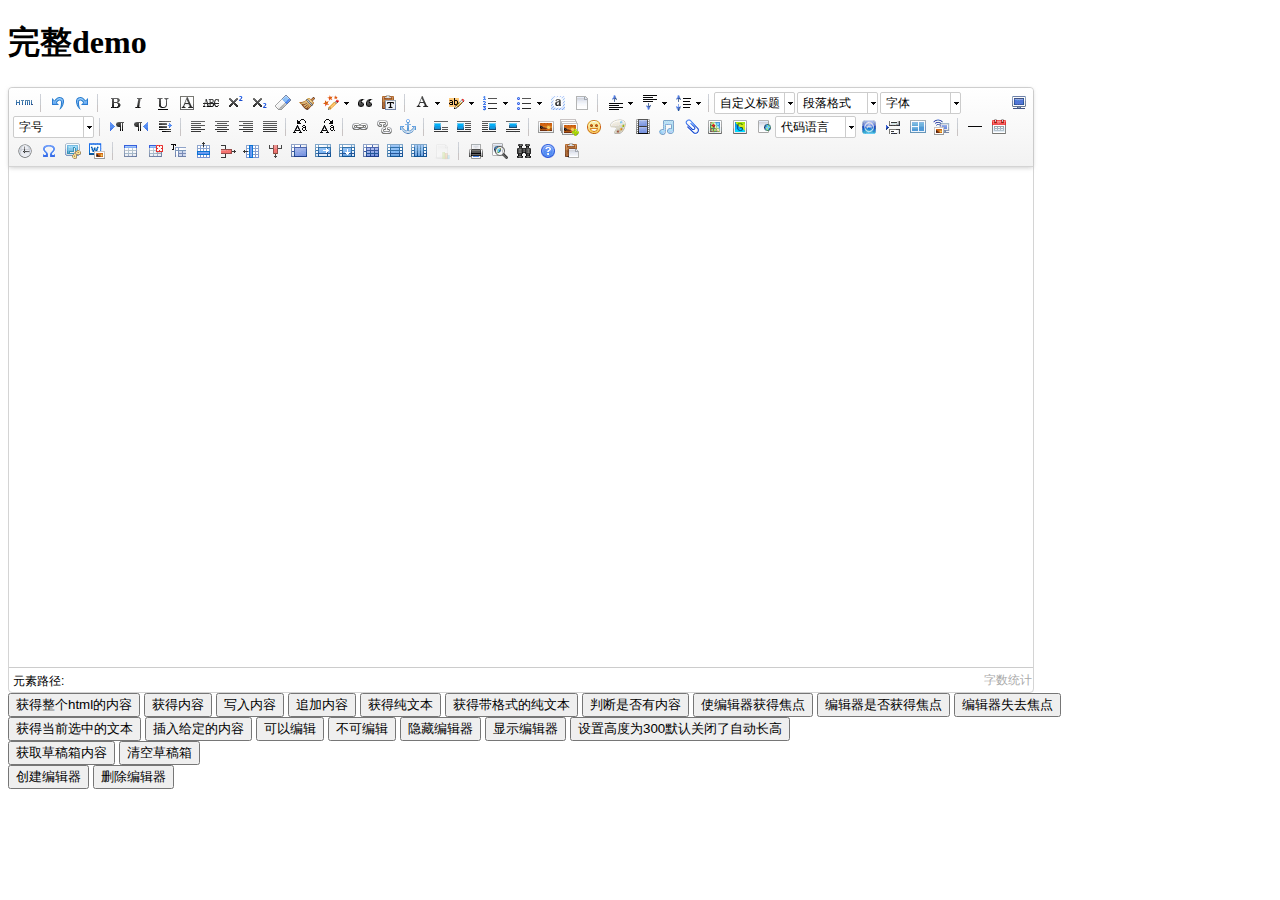
<file: pay-ls/src/main/webapp/lib/ueditor/1.4.3/index.html>
<!DOCTYPE HTML PUBLIC "-//W3C//DTD HTML 4.01 Transitional//EN"
        "http://www.w3.org/TR/html4/loose.dtd">
<html>
<head>
    <title>完整demo</title>
    <meta http-equiv="Content-Type" content="text/html;charset=utf-8"/>
    <script type="text/javascript" charset="utf-8" src="ueditor.config.js"></script>
    <script type="text/javascript" charset="utf-8" src="ueditor.all.min.js"> </script>
    <!--建议手动加在语言，避免在ie下有时因为加载语言失败导致编辑器加载失败-->
    <!--这里加载的语言文件会覆盖你在配置项目里添加的语言类型，比如你在配置项目里配置的是英文，这里加载的中文，那最后就是中文-->
    <script type="text/javascript" charset="utf-8" src="lang/zh-cn/zh-cn.js"></script>

    <style type="text/css">
        div{
            width:100%;
        }
    </style>
</head>
<body>
<div>
    <h1>完整demo</h1>
    <script id="editor" type="text/plain" style="width:1024px;height:500px;"></script>
</div>
<div id="btns">
    <div>
        <button onclick="getAllHtml()">获得整个html的内容</button>
        <button onclick="getContent()">获得内容</button>
        <button onclick="setContent()">写入内容</button>
        <button onclick="setContent(true)">追加内容</button>
        <button onclick="getContentTxt()">获得纯文本</button>
        <button onclick="getPlainTxt()">获得带格式的纯文本</button>
        <button onclick="hasContent()">判断是否有内容</button>
        <button onclick="setFocus()">使编辑器获得焦点</button>
        <button onmousedown="isFocus(event)">编辑器是否获得焦点</button>
        <button onmousedown="setblur(event)" >编辑器失去焦点</button>

    </div>
    <div>
        <button onclick="getText()">获得当前选中的文本</button>
        <button onclick="insertHtml()">插入给定的内容</button>
        <button id="enable" onclick="setEnabled()">可以编辑</button>
        <button onclick="setDisabled()">不可编辑</button>
        <button onclick=" UE.getEditor('editor').setHide()">隐藏编辑器</button>
        <button onclick=" UE.getEditor('editor').setShow()">显示编辑器</button>
        <button onclick=" UE.getEditor('editor').setHeight(300)">设置高度为300默认关闭了自动长高</button>
    </div>

    <div>
        <button onclick="getLocalData()" >获取草稿箱内容</button>
        <button onclick="clearLocalData()" >清空草稿箱</button>
    </div>

</div>
<div>
    <button onclick="createEditor()">
    创建编辑器</button>
    <button onclick="deleteEditor()">
    删除编辑器</button>
</div>

<script type="text/javascript">

    //实例化编辑器
    //建议使用工厂方法getEditor创建和引用编辑器实例，如果在某个闭包下引用该编辑器，直接调用UE.getEditor('editor')就能拿到相关的实例
    var ue = UE.getEditor('editor');


    function isFocus(e){
        alert(UE.getEditor('editor').isFocus());
        UE.dom.domUtils.preventDefault(e)
    }
    function setblur(e){
        UE.getEditor('editor').blur();
        UE.dom.domUtils.preventDefault(e)
    }
    function insertHtml() {
        var value = prompt('插入html代码', '');
        UE.getEditor('editor').execCommand('insertHtml', value)
    }
    function createEditor() {
        enableBtn();
        UE.getEditor('editor');
    }
    function getAllHtml() {
        alert(UE.getEditor('editor').getAllHtml())
    }
    function getContent() {
        var arr = [];
        arr.push("使用editor.getContent()方法可以获得编辑器的内容");
        arr.push("内容为：");
        arr.push(UE.getEditor('editor').getContent());
        alert(arr.join("\n"));
    }
    function getPlainTxt() {
        var arr = [];
        arr.push("使用editor.getPlainTxt()方法可以获得编辑器的带格式的纯文本内容");
        arr.push("内容为：");
        arr.push(UE.getEditor('editor').getPlainTxt());
        alert(arr.join('\n'))
    }
    function setContent(isAppendTo) {
        var arr = [];
        arr.push("使用editor.setContent('欢迎使用ueditor')方法可以设置编辑器的内容");
        UE.getEditor('editor').setContent('欢迎使用ueditor', isAppendTo);
        alert(arr.join("\n"));
    }
    function setDisabled() {
        UE.getEditor('editor').setDisabled('fullscreen');
        disableBtn("enable");
    }

    function setEnabled() {
        UE.getEditor('editor').setEnabled();
        enableBtn();
    }

    function getText() {
        //当你点击按钮时编辑区域已经失去了焦点，如果直接用getText将不会得到内容，所以要在选回来，然后取得内容
        var range = UE.getEditor('editor').selection.getRange();
        range.select();
        var txt = UE.getEditor('editor').selection.getText();
        alert(txt)
    }

    function getContentTxt() {
        var arr = [];
        arr.push("使用editor.getContentTxt()方法可以获得编辑器的纯文本内容");
        arr.push("编辑器的纯文本内容为：");
        arr.push(UE.getEditor('editor').getContentTxt());
        alert(arr.join("\n"));
    }
    function hasContent() {
        var arr = [];
        arr.push("使用editor.hasContents()方法判断编辑器里是否有内容");
        arr.push("判断结果为：");
        arr.push(UE.getEditor('editor').hasContents());
        alert(arr.join("\n"));
    }
    function setFocus() {
        UE.getEditor('editor').focus();
    }
    function deleteEditor() {
        disableBtn();
        UE.getEditor('editor').destroy();
    }
    function disableBtn(str) {
        var div = document.getElementById('btns');
        var btns = UE.dom.domUtils.getElementsByTagName(div, "button");
        for (var i = 0, btn; btn = btns[i++];) {
            if (btn.id == str) {
                UE.dom.domUtils.removeAttributes(btn, ["disabled"]);
            } else {
                btn.setAttribute("disabled", "true");
            }
        }
    }
    function enableBtn() {
        var div = document.getElementById('btns');
        var btns = UE.dom.domUtils.getElementsByTagName(div, "button");
        for (var i = 0, btn; btn = btns[i++];) {
            UE.dom.domUtils.removeAttributes(btn, ["disabled"]);
        }
    }

    function getLocalData () {
        alert(UE.getEditor('editor').execCommand( "getlocaldata" ));
    }

    function clearLocalData () {
        UE.getEditor('editor').execCommand( "clearlocaldata" );
        alert("已清空草稿箱")
    }
</script>
</body>
</html>
</file>
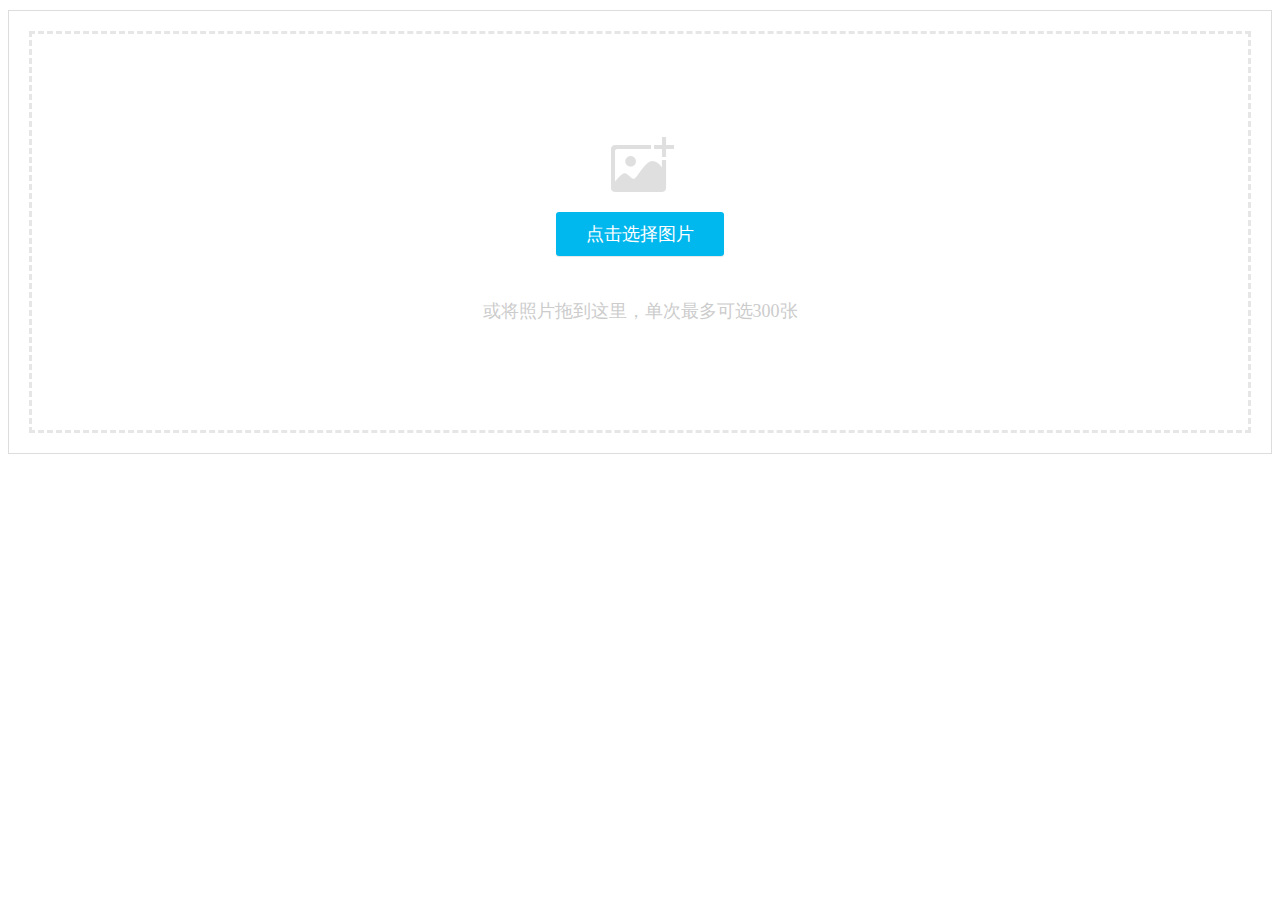
<file: pay-ls/src/main/webapp/lib/webuploader/0.1.5/image-upload/index.html>
<!DOCTYPE HTML>
<html>
<head>
<meta charset="utf-8">
<title>WebUploader演示</title>
<link rel="stylesheet" type="text/css" href="../webuploader.css" />
</head>
<body>
<div class="uploader-list-container">
	<div class="queueList">
		<div id="dndArea" class="placeholder">
			<div id="filePicker-2"></div>
			<p>或将照片拖到这里，单次最多可选300张</p>
		</div>
	</div>
	<div class="statusBar" style="display:none;">
		<div class="progress"> <span class="text">0%</span> <span class="percentage"></span> </div>
		<div class="info"></div>
		<div class="btns">
			<div id="filePicker2"></div>
			<div class="uploadBtn">开始上传</div>
		</div>
	</div>
</div>
<script type="text/javascript" src="../../../jquery/1.9.1/jquery.min.js"></script> 
<script type="text/javascript" src="../webuploader.min.js"></script> 
<script type="text/javascript" src="upload.js"></script>
</body>
</html>
</file>
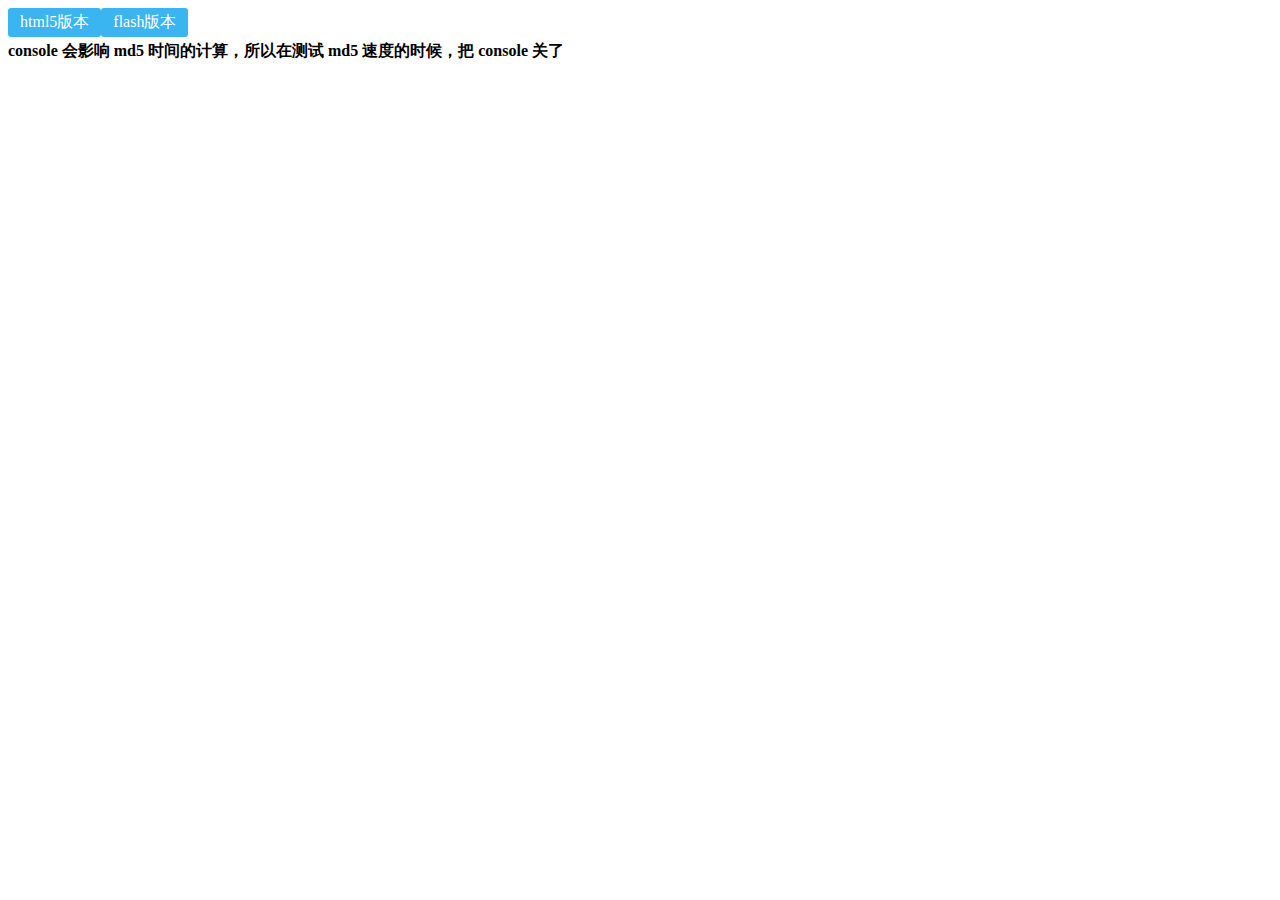
<file: pay-ls/src/main/webapp/lib/webuploader/0.1.5/md5-demo/index.html>
<!DOCTYPE HTML>
<html>
<head>
<meta charset="utf-8">
<title>WebUploader演示 - 带裁剪功能</title>
<link rel="stylesheet" type="text/css" href="../webuploader.css" />
</head>
<body>
<div id="wrapper">
	<div class="uploader-container">
		<div id="filePicker">html5版本</div>
		<div id="filePicker2">flash版本</div>
	</div>
	<div id="log"> <strong>console 会影响 md5 时间的计算，所以在测试 md5 速度的时候，把 console 关了</strong> </div>
</div>
<script type="text/javascript" src="../../../jquery/1.9.1/jquery.min.js"></script> 
<script type="text/javascript" src="../webuploader.min.js"></script> 
<script type="text/javascript" src="script.js"></script>
</body>
</html>
</file>
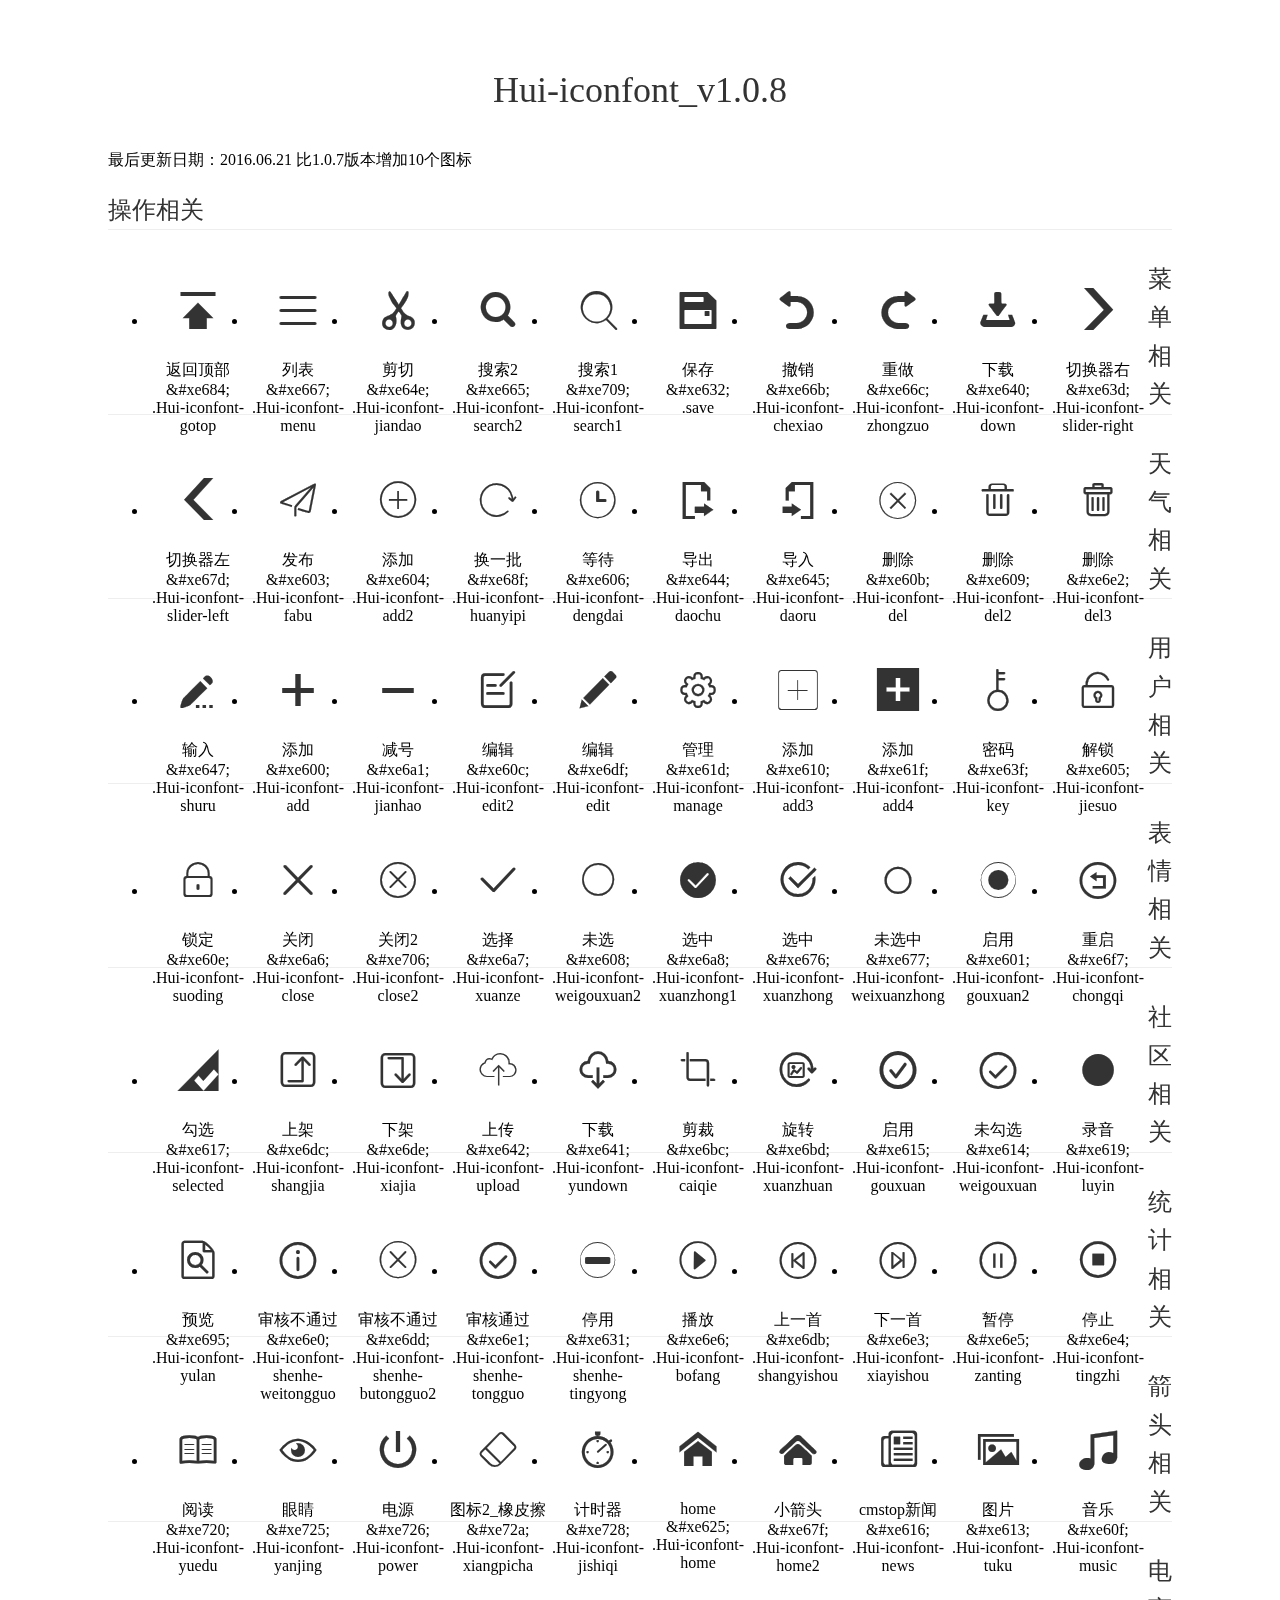
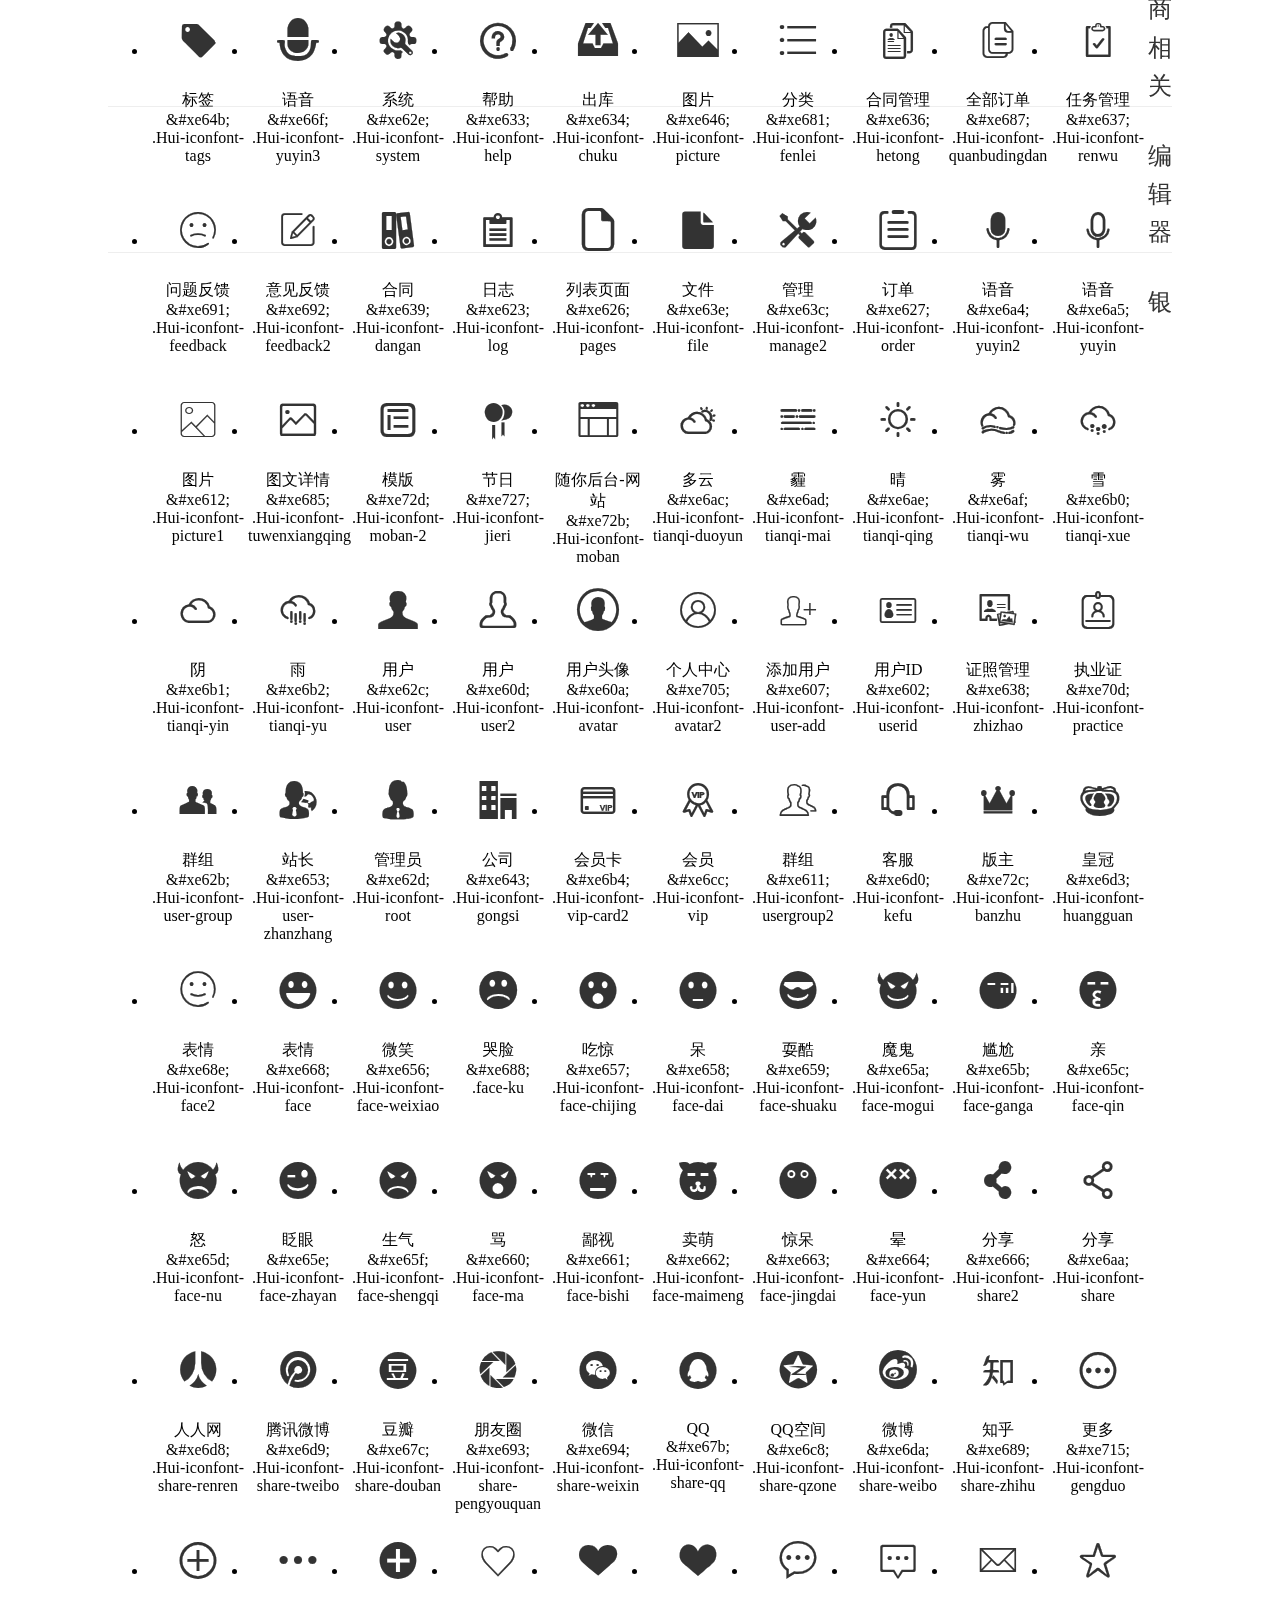
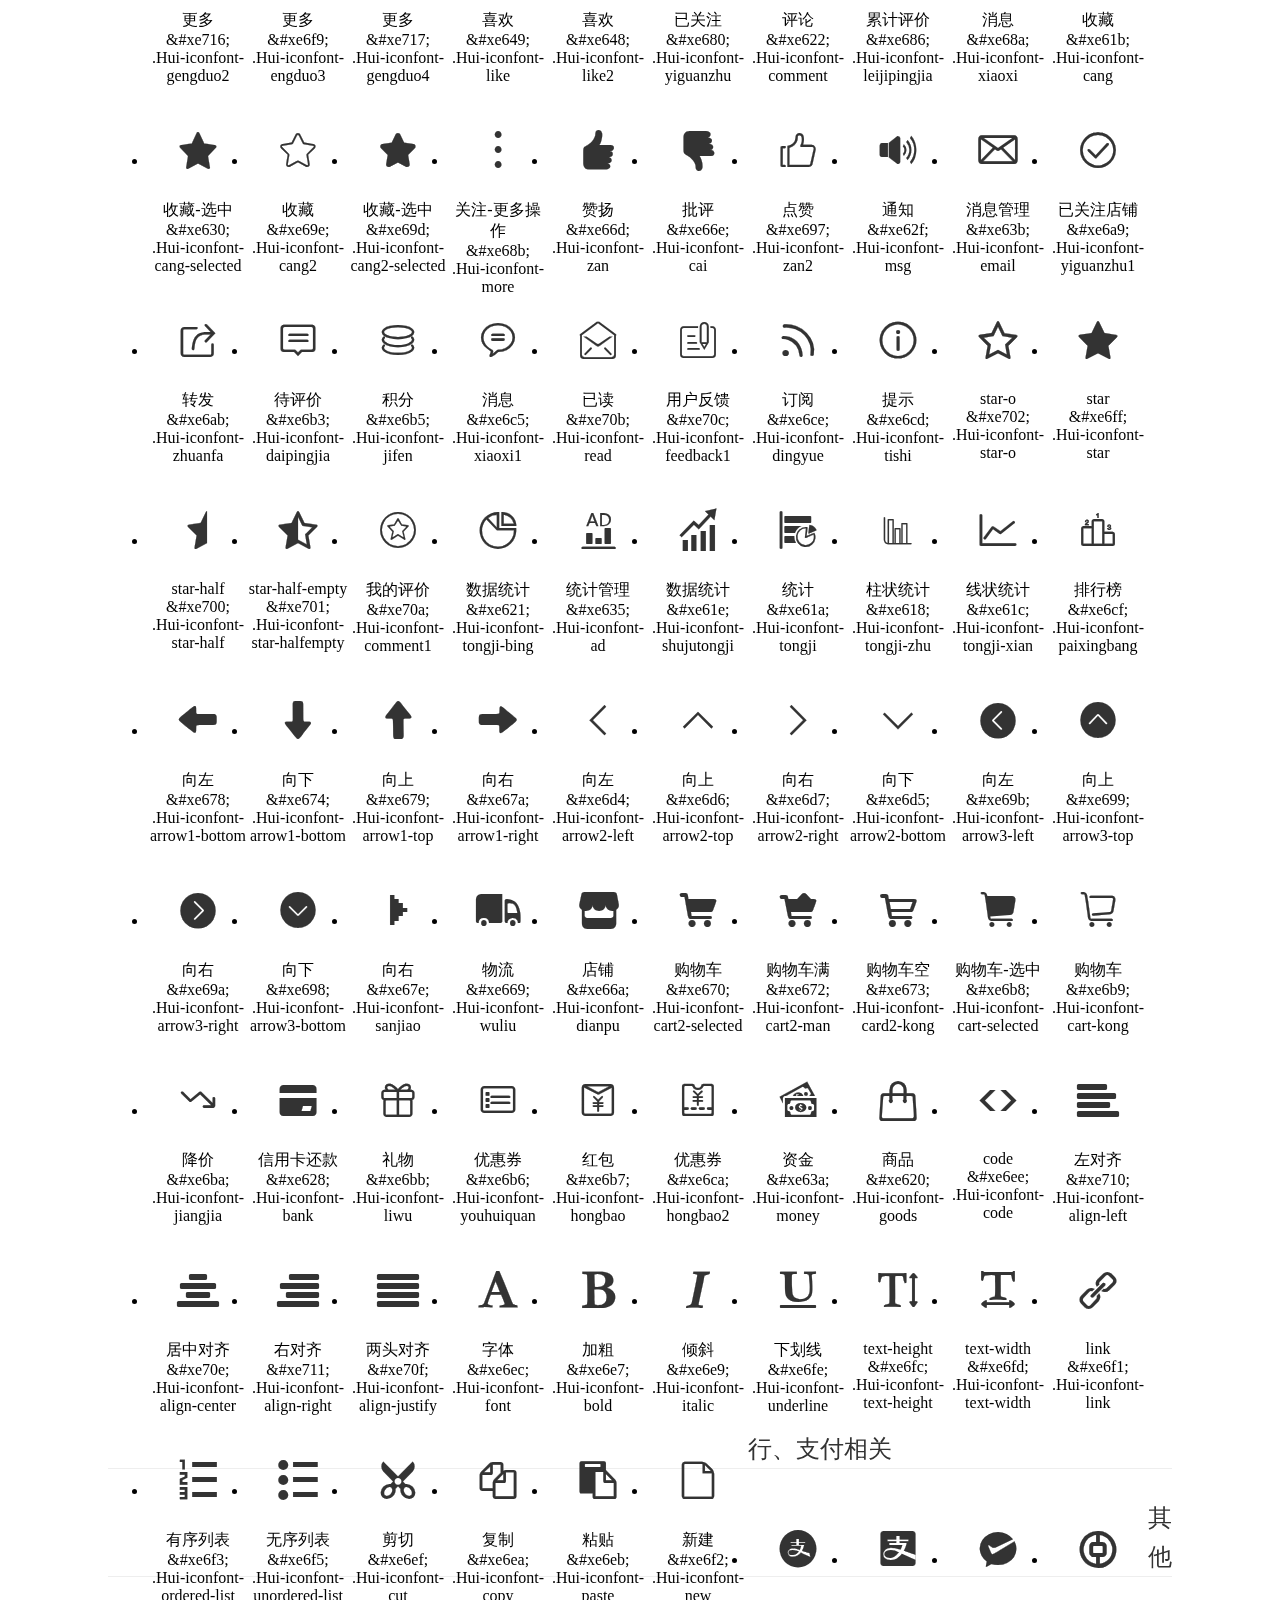
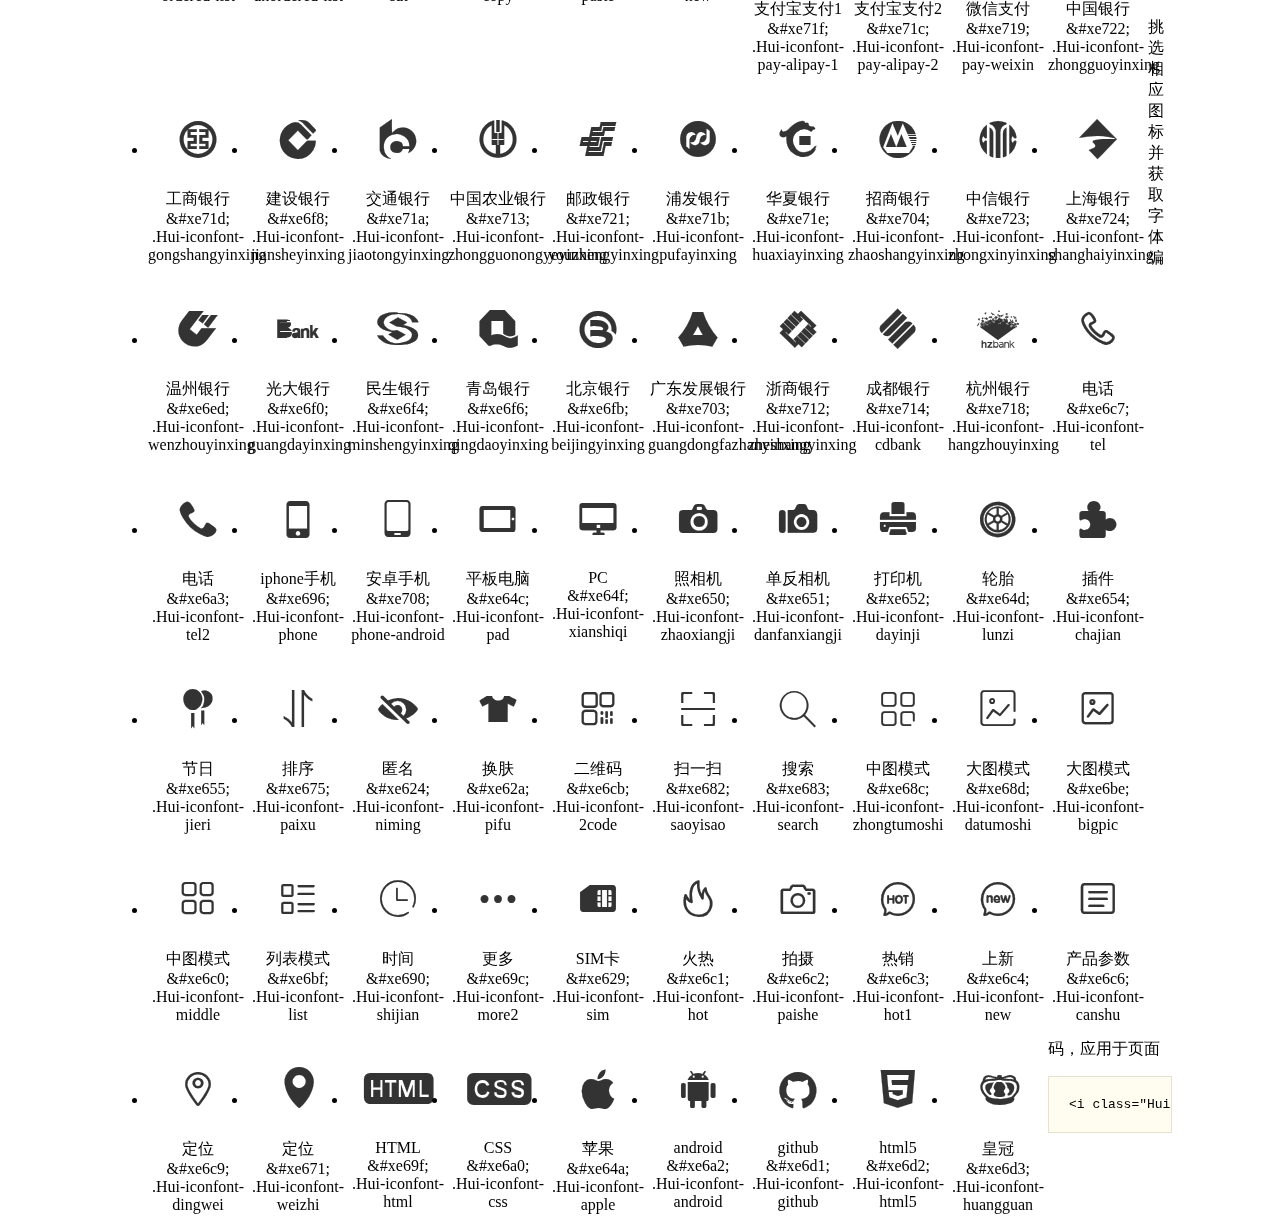
<file: pay-ls/src/main/webapp/lib/Hui-iconfont/1.0.8/demo.html>
<!DOCTYPE html>
<html>
<head>
<meta charset="utf-8"/>
<title>Hui-iconfont_v1.0.8</title>
<link href="http://static.h-ui.net/h-ui/css/H-ui.min.css" rel="stylesheet" type="text/css" />
<link rel="stylesheet" href="iconfont.css">
<style type="text/css">
.main {padding: 30px 100px;}
.main h1{font-size:36px; line-height:1.6; color:#333; text-align:center;margin-bottom:30px; font-weight:normal}
.main h2{ font-size:24px;line-height:1.6;color:#333;margin-bottom:30px; border-bottom: 1px solid #eee; font-weight:normal}

.helps { margin-top: 40px}
.helps pre{padding: 20px;margin: 10px 0;border: solid 1px #e7e1cd;background-color: #fffdef;overflow: auto}
.icon_lists li{float: left;width: 100px;height: 190px;text-align: center}
.icon_lists .Hui-iconfont{font-size: 42px;line-height: 100px;margin: 10px 0;color: #333;-webkit-transition: font-size 0.25s ease-out 0s;-moz-transition: font-size 0.25s ease-out 0s;transition: font-size 0.25s ease-out 0s}
.icon_lists .Hui-iconfont:hover { font-size: 100px}
</style>
</head>
<body>
<div class="main">
	<h1>Hui-iconfont_v1.0.8</h1>
	<p class="text-c c-999">最后更新日期：2016.06.21  比1.0.7版本增加10个图标</p>
	
	<h2>操作相关</h2>
	<ul class="icon_lists cl">
		<li> <i class="icon Hui-iconfont">&#xe684;</i>
			<div class="name">返回顶部</div>
			<div class="code">&amp;#xe684;</div>
			<div class="fontclass">.Hui-iconfont-gotop</div>
		</li>
		<li><i class="icon Hui-iconfont">&#xe667;</i>
            <div class="name">列表</div>
            <div class="code">&amp;#xe667;</div>
            <div class="fontclass">.Hui-iconfont-menu</div>
        </li>
		<li> <i class="icon Hui-iconfont">&#xe64e;</i>
			<div class="name">剪切</div>
			<div class="code">&amp;#xe64e;</div>
			<div class="fontclass">.Hui-iconfont-jiandao</div>
		</li>
		<li> <i class="icon Hui-iconfont">&#xe665;</i>
			<div class="name">搜索2</div>
			<div class="code">&amp;#xe665;</div>
			<div class="fontclass">.Hui-iconfont-search2</div>
		</li>
		<li>
        	<i class="icon Hui-iconfont">&#xe709;</i>
            <div class="name">搜索1</div>
            <div class="code">&amp;#xe709;</div>
            <div class="fontclass">.Hui-iconfont-search1</div>
        </li>
		<li> <i class="icon Hui-iconfont">&#xe632;</i>
			<div class="name">保存</div>
			<div class="code">&amp;#xe632;</div>
			<div class="fontclass">.save</div>
		</li>
		<li> <i class="icon Hui-iconfont">&#xe66b;</i>
			<div class="name">撤销</div>
			<div class="code">&amp;#xe66b;</div>
			<div class="fontclass">.Hui-iconfont-chexiao</div>
		</li>
		<li> <i class="icon Hui-iconfont">&#xe66c;</i>
			<div class="name">重做</div>
			<div class="code">&amp;#xe66c;</div>
			<div class="fontclass">.Hui-iconfont-zhongzuo</div>
		</li>
		<li> <i class="icon Hui-iconfont">&#xe640;</i>
			<div class="name">下载</div>
			<div class="code">&amp;#xe640;</div>
			<div class="fontclass">.Hui-iconfont-down</div>
		</li>
		<li> <i class="icon Hui-iconfont">&#xe63d;</i>
			<div class="name">切换器右</div>
			<div class="code">&amp;#xe63d;</div>
			<div class="fontclass">.Hui-iconfont-slider-right</div>
		</li>
		<li> <i class="icon Hui-iconfont">&#xe67d;</i>
			<div class="name">切换器左</div>
			<div class="code">&amp;#xe67d;</div>
			<div class="fontclass">.Hui-iconfont-slider-left</div>
		</li>
		<li> <i class="icon Hui-iconfont">&#xe603;</i>
			<div class="name">发布</div>
			<div class="code">&amp;#xe603;</div>
			<div class="fontclass">.Hui-iconfont-fabu</div>
		</li>
		<li> <i class="icon Hui-iconfont">&#xe604;</i>
			<div class="name">添加</div>
			<div class="code">&amp;#xe604;</div>
			<div class="fontclass">.Hui-iconfont-add2</div>
		</li>
		<li> <i class="icon Hui-iconfont">&#xe68f;</i>
			<div class="name">换一批</div>
			<div class="code">&amp;#xe68f;</div>
			<div class="fontclass">.Hui-iconfont-huanyipi</div>
		</li>
		<li> <i class="icon Hui-iconfont">&#xe606;</i>
			<div class="name">等待</div>
			<div class="code">&amp;#xe606;</div>
			<div class="fontclass">.Hui-iconfont-dengdai</div>
		</li>
		<li> <i class="icon Hui-iconfont">&#xe644;</i>
			<div class="name">导出</div>
			<div class="code">&amp;#xe644;</div>
			<div class="fontclass">.Hui-iconfont-daochu</div>
		</li>
		<li> <i class="icon Hui-iconfont">&#xe645;</i>
			<div class="name">导入</div>
			<div class="code">&amp;#xe645;</div>
			<div class="fontclass">.Hui-iconfont-daoru</div>
		</li>
		<li> <i class="icon Hui-iconfont">&#xe60b;</i>
			<div class="name">删除</div>
			<div class="code">&amp;#xe60b;</div>
			<div class="fontclass">.Hui-iconfont-del</div>
		</li>
		<li> <i class="icon Hui-iconfont">&#xe609;</i>
			<div class="name">删除</div>
			<div class="code">&amp;#xe609;</div>
			<div class="fontclass">.Hui-iconfont-del2</div>
		</li>
		<li> <i class="icon Hui-iconfont">&#xe6e2;</i>
			<div class="name">删除</div>
			<div class="code">&amp;#xe6e2;</div>
			<div class="fontclass">.Hui-iconfont-del3</div>
		</li>
		<li> <i class="icon Hui-iconfont">&#xe647;</i>
			<div class="name">输入</div>
			<div class="code">&amp;#xe647;</div>
			<div class="fontclass">.Hui-iconfont-shuru</div>
		</li>
		<li> <i class="icon Hui-iconfont">&#xe600;</i>
			<div class="name">添加</div>
			<div class="code">&amp;#xe600;</div>
			<div class="fontclass">.Hui-iconfont-add</div>
		</li>
		<li> <i class="icon Hui-iconfont">&#xe6a1;</i>
			<div class="name">减号</div>
			<div class="code">&amp;#xe6a1;</div>
			<div class="fontclass">.Hui-iconfont-jianhao</div>
		</li>
		<li> <i class="icon Hui-iconfont">&#xe60c;</i>
			<div class="name">编辑</div>
			<div class="code">&amp;#xe60c;</div>
			<div class="fontclass">.Hui-iconfont-edit2</div>
		</li>
		<li> <i class="icon Hui-iconfont">&#xe6df;</i>
			<div class="name">编辑</div>
			<div class="code">&amp;#xe6df;</div>
			<div class="fontclass">.Hui-iconfont-edit</div>
		</li>
		<li> <i class="icon Hui-iconfont">&#xe61d;</i>
			<div class="name">管理</div>
			<div class="code">&amp;#xe61d;</div>
			<div class="fontclass">.Hui-iconfont-manage</div>
		</li>
		<li> <i class="icon Hui-iconfont">&#xe610;</i>
			<div class="name">添加</div>
			<div class="code">&amp;#xe610;</div>
			<div class="fontclass">.Hui-iconfont-add3</div>
		</li>
		<li> <i class="icon Hui-iconfont">&#xe61f;</i>
			<div class="name">添加</div>
			<div class="code">&amp;#xe61f;</div>
			<div class="fontclass">.Hui-iconfont-add4</div>
		</li>
		<li> <i class="icon Hui-iconfont">&#xe63f;</i>
			<div class="name">密码</div>
			<div class="code">&amp;#xe63f;</div>
			<div class="fontclass">.Hui-iconfont-key</div>
		</li>
		<li> <i class="icon Hui-iconfont">&#xe605;</i>
			<div class="name">解锁</div>
			<div class="code">&amp;#xe605;</div>
			<div class="fontclass">.Hui-iconfont-jiesuo</div>
		</li>
		<li> <i class="icon Hui-iconfont">&#xe60e;</i>
			<div class="name">锁定</div>
			<div class="code">&amp;#xe60e;</div>
			<div class="fontclass">.Hui-iconfont-suoding</div>
		</li>
		<li> <i class="icon Hui-iconfont">&#xe6a6;</i>
			<div class="name">关闭</div>
			<div class="code">&amp;#xe6a6;</div>
			<div class="fontclass">.Hui-iconfont-close</div>
		</li>
		<li>
        	<i class="icon Hui-iconfont">&#xe706;</i>
            <div class="name">关闭2</div>
            <div class="code">&amp;#xe706;</div>
            <div class="fontclass">.Hui-iconfont-close2</div>
        </li>
		<li> <i class="icon Hui-iconfont">&#xe6a7;</i>
			<div class="name">选择</div>
			<div class="code">&amp;#xe6a7;</div>
			<div class="fontclass">.Hui-iconfont-xuanze</div>
		</li>
		<li> <i class="icon Hui-iconfont">&#xe608;</i>
			<div class="name">未选</div>
			<div class="code">&amp;#xe608;</div>
			<div class="fontclass">.Hui-iconfont-weigouxuan2</div>
		</li>
		<li> <i class="icon Hui-iconfont">&#xe6a8;</i>
			<div class="name">选中</div>
			<div class="code">&amp;#xe6a8;</div>
			<div class="fontclass">.Hui-iconfont-xuanzhong1</div>
		</li>
		<li> <i class="icon Hui-iconfont">&#xe676;</i>
			<div class="name">选中</div>
			<div class="code">&amp;#xe676;</div>
			<div class="fontclass">.Hui-iconfont-xuanzhong</div>
		</li>
		<li> <i class="icon Hui-iconfont">&#xe677;</i>
			<div class="name">未选中</div>
			<div class="code">&amp;#xe677;</div>
			<div class="fontclass">.Hui-iconfont-weixuanzhong</div>
		</li>
		<li> <i class="icon Hui-iconfont">&#xe601;</i>
			<div class="name">启用</div>
			<div class="code">&amp;#xe601;</div>
			<div class="fontclass">.Hui-iconfont-gouxuan2</div>
		</li>
		<li> <i class="icon Hui-iconfont">&#xe6f7;</i>
			<div class="name">重启</div>
			<div class="code">&amp;#xe6f7;</div>
			<div class="fontclass">.Hui-iconfont-chongqi</div>
		</li>
		<li> <i class="icon Hui-iconfont">&#xe617;</i>
			<div class="name">勾选</div>
			<div class="code">&amp;#xe617;</div>
			<div class="fontclass">.Hui-iconfont-selected</div>
		</li>
		<li> <i class="icon Hui-iconfont">&#xe6dc;</i>
			<div class="name">上架</div>
			<div class="code">&amp;#xe6dc;</div>
			<div class="fontclass">.Hui-iconfont-shangjia</div>
		</li>
		<li> <i class="icon Hui-iconfont">&#xe6de;</i>
			<div class="name">下架</div>
			<div class="code">&amp;#xe6de;</div>
			<div class="fontclass">.Hui-iconfont-xiajia</div>
		</li>
		<li> <i class="icon Hui-iconfont">&#xe642;</i>
			<div class="name">上传</div>
			<div class="code">&amp;#xe642;</div>
			<div class="fontclass">.Hui-iconfont-upload</div>
		</li>
		<li> <i class="icon Hui-iconfont">&#xe641;</i>
			<div class="name">下载</div>
			<div class="code">&amp;#xe641;</div>
			<div class="fontclass">.Hui-iconfont-yundown</div>
		</li>
		<li> <i class="icon Hui-iconfont">&#xe6bc;</i>
			<div class="name">剪裁</div>
			<div class="code">&amp;#xe6bc;</div>
			<div class="fontclass">.Hui-iconfont-caiqie</div>
		</li>
		<li> <i class="icon Hui-iconfont">&#xe6bd;</i>
			<div class="name">旋转</div>
			<div class="code">&amp;#xe6bd;</div>
			<div class="fontclass">.Hui-iconfont-xuanzhuan</div>
		</li>
		<li> <i class="icon Hui-iconfont">&#xe615;</i>
			<div class="name">启用</div>
			<div class="code">&amp;#xe615;</div>
			<div class="fontclass">.Hui-iconfont-gouxuan</div>
		</li>
		<li> <i class="icon Hui-iconfont">&#xe6e1;</i>
			<div class="name">未勾选</div>
			<div class="code">&amp;#xe614;</div>
			<div class="fontclass">.Hui-iconfont-weigouxuan</div>
		</li>
		<li> <i class="icon Hui-iconfont">&#xe619;</i>
			<div class="name">录音</div>
			<div class="code">&amp;#xe619;</div>
			<div class="fontclass">.Hui-iconfont-luyin</div>
		</li>
		
		<li> <i class="icon Hui-iconfont">&#xe695;</i>
			<div class="name">预览</div>
			<div class="code">&amp;#xe695;</div>
			<div class="fontclass">.Hui-iconfont-yulan</div>
		</li>
		<li> <i class="icon Hui-iconfont">&#xe6e0;</i>
			<div class="name">审核不通过</div>
			<div class="code">&amp;#xe6e0;</div>
			<div class="fontclass">.Hui-iconfont-shenhe-weitongguo</div>
		</li>
		<li> <i class="icon Hui-iconfont">&#xe6dd;</i>
			<div class="name">审核不通过</div>
			<div class="code">&amp;#xe6dd;</div>
			<div class="fontclass">.Hui-iconfont-shenhe-butongguo2</div>
		</li>
		<li> <i class="icon Hui-iconfont">&#xe6e1;</i>
			<div class="name">审核通过</div>
			<div class="code">&amp;#xe6e1;</div>
			<div class="fontclass">.Hui-iconfont-shenhe-tongguo</div>
		</li>
		<li>
			<i class="icon Hui-iconfont">&#xe631;</i>
			<div class="name">停用</div>
			<div class="code">&amp;#xe631;</div>
			<div class="fontclass">.Hui-iconfont-shenhe-tingyong</div>
		</li>
		<li>
            <i class="icon Hui-iconfont">&#xe6e6;</i>
            <div class="name">播放</div>
            <div class="code">&amp;#xe6e6;</div>
            <div class="fontclass">.Hui-iconfont-bofang</div>
        </li>
        <li>
        	<i class="icon Hui-iconfont">&#xe6db;</i>
            <div class="name">上一首</div>
            <div class="code">&amp;#xe6db;</div>
            <div class="fontclass">.Hui-iconfont-shangyishou</div>
        </li>
        <li>
        	<i class="icon Hui-iconfont">&#xe6e3;</i>
            <div class="name">下一首</div>
            <div class="code">&amp;#xe6e3;</div>
            <div class="fontclass">.Hui-iconfont-xiayishou</div>
        </li>
        <li>
        	<i class="icon Hui-iconfont">&#xe6e5;</i>
            <div class="name">暂停</div>
            <div class="code">&amp;#xe6e5;</div>
            <div class="fontclass">.Hui-iconfont-zanting</div>
        </li>
        <li>
        	<i class="icon Hui-iconfont">&#xe6e4;</i>
            <div class="name">停止</div>
            <div class="code">&amp;#xe6e4;</div>
            <div class="fontclass">.Hui-iconfont-tingzhi</div>
        </li>
		<li>
			<i class="icon Hui-iconfont">&#xe720;</i>
			<div class="name">阅读</div>
			<div class="code">&amp;#xe720;</div>
			<div class="fontclass">.Hui-iconfont-yuedu</div>
		</li>
		<li>
			<i class="icon Hui-iconfont">&#xe725;</i>
			<div class="name">眼睛</div>
			<div class="code">&amp;#xe725;</div>
			<div class="fontclass">.Hui-iconfont-yanjing</div>
		</li>
		<li>
			<i class="icon Hui-iconfont">&#xe726;</i>
			<div class="name">电源</div>
			<div class="code">&amp;#xe726;</div>
			<div class="fontclass">.Hui-iconfont-power</div>
		</li>
		<li>
			<i class="icon Hui-iconfont">&#xe72a;</i>
			<div class="name">图标2_橡皮擦</div>
			<div class="code">&amp;#xe72a;</div>
			<div class="fontclass">.Hui-iconfont-xiangpicha</div>
		</li>
		<li>
			<i class="icon Hui-iconfont">&#xe728;</i>
			<div class="name">计时器</div>
			<div class="code">&amp;#xe728;</div>
			<div class="fontclass">.Hui-iconfont-jishiqi</div>
		</li>
		
	</ul>
	<h2>菜单相关</h2>
	<ul class="icon_lists cl">
		<li> <i class="icon Hui-iconfont">&#xe625;</i>
			<div class="name">home</div>
			<div class="code">&amp;#xe625;</div>
			<div class="fontclass">.Hui-iconfont-home</div>
		</li>
		<li> <i class="icon Hui-iconfont">&#xe67f;</i>
			<div class="name">小箭头</div>
			<div class="code">&amp;#xe67f;</div>
			<div class="fontclass">.Hui-iconfont-home2</div>
		</li>
		<li> <i class="icon Hui-iconfont">&#xe616;</i>
			<div class="name">cmstop新闻</div>
			<div class="code">&amp;#xe616;</div>
			<div class="fontclass">.Hui-iconfont-news</div>
		</li>
		<li> <i class="icon Hui-iconfont">&#xe613;</i>
			<div class="name">图片</div>
			<div class="code">&amp;#xe613;</div>
			<div class="fontclass">.Hui-iconfont-tuku</div>
		</li>
		<li> <i class="icon Hui-iconfont">&#xe60f;</i>
			<div class="name">音乐</div>
			<div class="code">&amp;#xe60f;</div>
			<div class="fontclass">.Hui-iconfont-music</div>
		</li>
		<li> <i class="icon Hui-iconfont">&#xe64b;</i>
			<div class="name">标签</div>
			<div class="code">&amp;#xe64b;</div>
			<div class="fontclass">.Hui-iconfont-tags</div>
		</li>
		<li> <i class="icon Hui-iconfont">&#xe66f;</i>
			<div class="name">语音</div>
			<div class="code">&amp;#xe66f;</div>
			<div class="fontclass">.Hui-iconfont-yuyin3</div>
		</li>
		<li> <i class="icon Hui-iconfont">&#xe62e;</i>
			<div class="name">系统</div>
			<div class="code">&amp;#xe62e;</div>
			<div class="fontclass">.Hui-iconfont-system</div>
		</li>
		<li> <i class="icon Hui-iconfont">&#xe633;</i>
			<div class="name">帮助</div>
			<div class="code">&amp;#xe633;</div>
			<div class="fontclass">.Hui-iconfont-help</div>
		</li>
		<li> <i class="icon Hui-iconfont">&#xe634;</i>
			<div class="name">出库</div>
			<div class="code">&amp;#xe634;</div>
			<div class="fontclass">.Hui-iconfont-chuku</div>
		</li>
		<li> <i class="icon Hui-iconfont">&#xe646;</i>
			<div class="name">图片</div>
			<div class="code">&amp;#xe646;</div>
			<div class="fontclass">.Hui-iconfont-picture</div>
		</li>
		<li> <i class="icon Hui-iconfont">&#xe681;</i>
			<div class="name">分类</div>
			<div class="code">&amp;#xe681;</div>
			<div class="fontclass">.Hui-iconfont-fenlei</div>
		</li>
		<li> <i class="icon Hui-iconfont">&#xe636;</i>
			<div class="name">合同管理</div>
			<div class="code">&amp;#xe636;</div>
			<div class="fontclass">.Hui-iconfont-hetong</div>
		</li>
		<li> <i class="icon Hui-iconfont">&#xe687;</i>
			<div class="name">全部订单</div>
			<div class="code">&amp;#xe687;</div>
			<div class="fontclass">.Hui-iconfont-quanbudingdan</div>
		</li>
		<li> <i class="icon Hui-iconfont">&#xe637;</i>
			<div class="name">任务管理</div>
			<div class="code">&amp;#xe637;</div>
			<div class="fontclass">.Hui-iconfont-renwu</div>
		</li>
		<li> <i class="icon Hui-iconfont">&#xe691;</i>
			<div class="name">问题反馈</div>
			<div class="code">&amp;#xe691;</div>
			<div class="fontclass">.Hui-iconfont-feedback</div>
		</li>
		<li> <i class="icon Hui-iconfont">&#xe692;</i>
			<div class="name">意见反馈</div>
			<div class="code">&amp;#xe692;</div>
			<div class="fontclass">.Hui-iconfont-feedback2</div>
		</li>
		<li> <i class="icon Hui-iconfont">&#xe639;</i>
			<div class="name">合同</div>
			<div class="code">&amp;#xe639;</div>
			<div class="fontclass">.Hui-iconfont-dangan</div>
		</li>
		<li> <i class="icon Hui-iconfont">&#xe623;</i>
			<div class="name">日志</div>
			<div class="code">&amp;#xe623;</div>
			<div class="fontclass">.Hui-iconfont-log</div>
		</li>
		<li> <i class="icon Hui-iconfont">&#xe626;</i>
			<div class="name">列表页面</div>
			<div class="code">&amp;#xe626;</div>
			<div class="fontclass">.Hui-iconfont-pages</div>
		</li>
		<li> <i class="icon Hui-iconfont">&#xe63e;</i>
			<div class="name">文件</div>
			<div class="code">&amp;#xe63e;</div>
			<div class="fontclass">.Hui-iconfont-file</div>
		</li>
		<li> <i class="icon Hui-iconfont">&#xe63c;</i>
			<div class="name">管理</div>
			<div class="code">&amp;#xe63c;</div>
			<div class="fontclass">.Hui-iconfont-manage2</div>
		</li>
		<li> <i class="icon Hui-iconfont">&#xe627;</i>
			<div class="name">订单</div>
			<div class="code">&amp;#xe627;</div>
			<div class="fontclass">.Hui-iconfont-order</div>
		</li>
		<li> <i class="icon Hui-iconfont">&#xe6a4;</i>
			<div class="name">语音</div>
			<div class="code">&amp;#xe6a4;</div>
			<div class="fontclass">.Hui-iconfont-yuyin2</div>
		</li>
		<li> <i class="icon Hui-iconfont">&#xe6a5;</i>
			<div class="name">语音</div>
			<div class="code">&amp;#xe6a5;</div>
			<div class="fontclass">.Hui-iconfont-yuyin</div>
		</li>
		<li> <i class="icon Hui-iconfont">&#xe612;</i>
			<div class="name">图片</div>
			<div class="code">&amp;#xe612;</div>
			<div class="fontclass">.Hui-iconfont-picture1</div>
		</li>
		<li> <i class="icon Hui-iconfont">&#xe685;</i>
			<div class="name">图文详情</div>
			<div class="code">&amp;#xe685;</div>
			<div class="fontclass">.Hui-iconfont-tuwenxiangqing</div>
		</li>
		<li>
			<i class="icon Hui-iconfont">&#xe72d;</i>
			<div class="name">模版</div>
			<div class="code">&amp;#xe72d;</div>
			<div class="fontclass">.Hui-iconfont-moban-2</div>
		</li>
		<li>
			<i class="icon Hui-iconfont">&#xe727;</i>
			<div class="name">节日</div>
			<div class="code">&amp;#xe727;</div>
			<div class="fontclass">.Hui-iconfont-jieri</div>
		</li>
		<li>
			<i class="icon Hui-iconfont">&#xe72b;</i>
			<div class="name">随你后台-网站</div>
			<div class="code">&amp;#xe72b;</div>
			<div class="fontclass">.Hui-iconfont-moban</div>
		</li>
	</ul>
	<h2>天气相关</h2>
	<ul class="icon_lists cl">
		<li> <i class="icon Hui-iconfont">&#xe6ac;</i>
			<div class="name">多云</div>
			<div class="code">&amp;#xe6ac;</div>
			<div class="fontclass">.Hui-iconfont-tianqi-duoyun</div>
		</li>
		<li> <i class="icon Hui-iconfont">&#xe6ad;</i>
			<div class="name">霾</div>
			<div class="code">&amp;#xe6ad;</div>
			<div class="fontclass">.Hui-iconfont-tianqi-mai</div>
		</li>
		<li> <i class="icon Hui-iconfont">&#xe6ae;</i>
			<div class="name">晴</div>
			<div class="code">&amp;#xe6ae;</div>
			<div class="fontclass">.Hui-iconfont-tianqi-qing</div>
		</li>
		<li> <i class="icon Hui-iconfont">&#xe6af;</i>
			<div class="name">雾</div>
			<div class="code">&amp;#xe6af;</div>
			<div class="fontclass">.Hui-iconfont-tianqi-wu</div>
		</li>
		<li> <i class="icon Hui-iconfont">&#xe6b0;</i>
			<div class="name">雪</div>
			<div class="code">&amp;#xe6b0;</div>
			<div class="fontclass">.Hui-iconfont-tianqi-xue</div>
		</li>
		<li> <i class="icon Hui-iconfont">&#xe6b1;</i>
			<div class="name">阴</div>
			<div class="code">&amp;#xe6b1;</div>
			<div class="fontclass">.Hui-iconfont-tianqi-yin</div>
		</li>
		<li> <i class="icon Hui-iconfont">&#xe6b2;</i>
			<div class="name">雨</div>
			<div class="code">&amp;#xe6b2;</div>
			<div class="fontclass">.Hui-iconfont-tianqi-yu</div>
		</li>
	</ul>
	<h2>用户相关</h2>
	<ul class="icon_lists cl">
		<li> <i class="icon Hui-iconfont">&#xe62c;</i>
			<div class="name">用户</div>
			<div class="code">&amp;#xe62c;</div>
			<div class="fontclass">.Hui-iconfont-user</div>
		</li>
		<li> <i class="icon Hui-iconfont">&#xe60d;</i>
			<div class="name">用户</div>
			<div class="code">&amp;#xe60d;</div>
			<div class="fontclass">.Hui-iconfont-user2</div>
		</li>
		<li> <i class="icon Hui-iconfont">&#xe60a;</i>
			<div class="name">用户头像</div>
			<div class="code">&amp;#xe60a;</div>
			<div class="fontclass">.Hui-iconfont-avatar</div>
		</li>
		<li>
        	<i class="icon Hui-iconfont">&#xe705;</i>
            <div class="name">个人中心</div>
            <div class="code">&amp;#xe705;</div>
            <div class="fontclass">.Hui-iconfont-avatar2</div>
        </li>
		<li> <i class="icon Hui-iconfont">&#xe607;</i>
			<div class="name">添加用户</div>
			<div class="code">&amp;#xe607;</div>
			<div class="fontclass">.Hui-iconfont-user-add</div>
		</li>
		<li> <i class="icon Hui-iconfont">&#xe602;</i>
			<div class="name">用户ID</div>
			<div class="code">&amp;#xe602;</div>
			<div class="fontclass">.Hui-iconfont-userid</div>
		</li>
		<li> <i class="icon Hui-iconfont">&#xe638;</i>
			<div class="name">证照管理</div>
			<div class="code">&amp;#xe638;</div>
			<div class="fontclass">.Hui-iconfont-zhizhao</div>
		</li>
		<li>
        	<i class="icon Hui-iconfont">&#xe70d;</i>
            <div class="name">执业证</div>
            <div class="code">&amp;#xe70d;</div>
            <div class="fontclass">.Hui-iconfont-practice</div>
        </li>
		<li> <i class="icon Hui-iconfont">&#xe62b;</i>
			<div class="name">群组</div>
			<div class="code">&amp;#xe62b;</div>
			<div class="fontclass">.Hui-iconfont-user-group</div>
		</li>
		<li> <i class="icon Hui-iconfont">&#xe653;</i>
			<div class="name">站长</div>
			<div class="code">&amp;#xe653;</div>
			<div class="fontclass">.Hui-iconfont-user-zhanzhang</div>
		</li>
		<li> <i class="icon Hui-iconfont">&#xe62d;</i>
			<div class="name">管理员</div>
			<div class="code">&amp;#xe62d;</div>
			<div class="fontclass">.Hui-iconfont-root</div>
		</li>
		<li> <i class="icon Hui-iconfont">&#xe643;</i>
			<div class="name">公司</div>
			<div class="code">&amp;#xe643;</div>
			<div class="fontclass">.Hui-iconfont-gongsi</div>
		</li>
		<li> <i class="icon Hui-iconfont">&#xe6b4;</i>
			<div class="name">会员卡</div>
			<div class="code">&amp;#xe6b4;</div>
			<div class="fontclass">.Hui-iconfont-vip-card2</div>
		</li>
		<li> <i class="icon Hui-iconfont">&#xe6cc;</i>
			<div class="name">会员</div>
			<div class="code">&amp;#xe6cc;</div>
			<div class="fontclass">.Hui-iconfont-vip</div>
		</li>
		<li> <i class="icon Hui-iconfont">&#xe611;</i>
			<div class="name">群组</div>
			<div class="code">&amp;#xe611;</div>
			<div class="fontclass">.Hui-iconfont-usergroup2</div>
		</li>
		<li> <i class="icon Hui-iconfont">&#xe6d0;</i>
			<div class="name">客服</div>
			<div class="code">&amp;#xe6d0;</div>
			<div class="fontclass">.Hui-iconfont-kefu</div>
		</li>
		<li>
			<i class="icon Hui-iconfont">&#xe72c;</i>
			<div class="name">版主</div>
			<div class="code">&amp;#xe72c;</div>
			<div class="fontclass">.Hui-iconfont-banzhu</div>
		</li>
		<li>
			<i class="icon Hui-iconfont">&#xe6d3;</i>
			<div class="name">皇冠</div>
			<div class="code">&amp;#xe6d3;</div>
			<div class="fontclass">.Hui-iconfont-huangguan</div>
		</li>
	</ul>
	<h2>表情相关</h2>
	<ul class="icon_lists cl">
		<li> <i class="icon Hui-iconfont">&#xe68e;</i>
			<div class="name">表情</div>
			<div class="code">&amp;#xe68e;</div>
			<div class="fontclass">.Hui-iconfont-face2</div>
		</li>
		<li> <i class="icon Hui-iconfont">&#xe668;</i>
			<div class="name">表情</div>
			<div class="code">&amp;#xe668;</div>
			<div class="fontclass">.Hui-iconfont-face</div>
		</li>
		<li> <i class="icon Hui-iconfont">&#xe656;</i>
			<div class="name">微笑</div>
			<div class="code">&amp;#xe656;</div>
			<div class="fontclass">.Hui-iconfont-face-weixiao</div>
		</li>
		<li> <i class="icon Hui-iconfont">&#xe688;</i>
			<div class="name">哭脸</div>
			<div class="code">&amp;#xe688;</div>
			<div class="fontclass">.face-ku</div>
		</li>
		<li> <i class="icon Hui-iconfont">&#xe657;</i>
			<div class="name">吃惊</div>
			<div class="code">&amp;#xe657;</div>
			<div class="fontclass">.Hui-iconfont-face-chijing</div>
		</li>
		<li> <i class="icon Hui-iconfont">&#xe658;</i>
			<div class="name">呆</div>
			<div class="code">&amp;#xe658;</div>
			<div class="fontclass">.Hui-iconfont-face-dai</div>
		</li>
		<li> <i class="icon Hui-iconfont">&#xe659;</i>
			<div class="name">耍酷</div>
			<div class="code">&amp;#xe659;</div>
			<div class="fontclass">.Hui-iconfont-face-shuaku</div>
		</li>
		<li> <i class="icon Hui-iconfont">&#xe65a;</i>
			<div class="name">魔鬼</div>
			<div class="code">&amp;#xe65a;</div>
			<div class="fontclass">.Hui-iconfont-face-mogui</div>
		</li>
		<li> <i class="icon Hui-iconfont">&#xe65b;</i>
			<div class="name">尴尬</div>
			<div class="code">&amp;#xe65b;</div>
			<div class="fontclass">.Hui-iconfont-face-ganga</div>
		</li>
		<li> <i class="icon Hui-iconfont">&#xe65c;</i>
			<div class="name">亲</div>
			<div class="code">&amp;#xe65c;</div>
			<div class="fontclass">.Hui-iconfont-face-qin</div>
		</li>
		<li> <i class="icon Hui-iconfont">&#xe65d;</i>
			<div class="name">怒</div>
			<div class="code">&amp;#xe65d;</div>
			<div class="fontclass">.Hui-iconfont-face-nu</div>
		</li>
		<li> <i class="icon Hui-iconfont">&#xe65e;</i>
			<div class="name">眨眼</div>
			<div class="code">&amp;#xe65e;</div>
			<div class="fontclass">.Hui-iconfont-face-zhayan</div>
		</li>
		<li> <i class="icon Hui-iconfont">&#xe65f;</i>
			<div class="name">生气</div>
			<div class="code">&amp;#xe65f;</div>
			<div class="fontclass">.Hui-iconfont-face-shengqi</div>
		</li>
		<li> <i class="icon Hui-iconfont">&#xe660;</i>
			<div class="name">骂</div>
			<div class="code">&amp;#xe660;</div>
			<div class="fontclass">.Hui-iconfont-face-ma</div>
		</li>
		<li> <i class="icon Hui-iconfont">&#xe661;</i>
			<div class="name">鄙视</div>
			<div class="code">&amp;#xe661;</div>
			<div class="fontclass">.Hui-iconfont-face-bishi</div>
		</li>
		<li> <i class="icon Hui-iconfont">&#xe662;</i>
			<div class="name">卖萌</div>
			<div class="code">&amp;#xe662;</div>
			<div class="fontclass">.Hui-iconfont-face-maimeng</div>
		</li>
		<li> <i class="icon Hui-iconfont">&#xe663;</i>
			<div class="name">惊呆</div>
			<div class="code">&amp;#xe663;</div>
			<div class="fontclass">.Hui-iconfont-face-jingdai</div>
		</li>
		<li> <i class="icon Hui-iconfont">&#xe664;</i>
			<div class="name">晕</div>
			<div class="code">&amp;#xe664;</div>
			<div class="fontclass">.Hui-iconfont-face-yun</div>
		</li>
	</ul>
	<h2>社区相关</h2>
	<ul class="icon_lists cl">
		<li> <i class="icon Hui-iconfont">&#xe666;</i>
			<div class="name">分享</div>
			<div class="code">&amp;#xe666;</div>
			<div class="fontclass">.Hui-iconfont-share2</div>
		</li>
		<li> <i class="icon Hui-iconfont">&#xe6aa;</i>
			<div class="name">分享</div>
			<div class="code">&amp;#xe6aa;</div>
			<div class="fontclass">.Hui-iconfont-share</div>
		</li>
		<li> <i class="icon Hui-iconfont">&#xe6d8;</i>
			<div class="name">人人网</div>
			<div class="code">&amp;#xe6d8;</div>
			<div class="fontclass">.Hui-iconfont-share-renren</div>
		</li>
		<li> <i class="icon Hui-iconfont">&#xe6d9;</i>
			<div class="name">腾讯微博</div>
			<div class="code">&amp;#xe6d9;</div>
			<div class="fontclass">.Hui-iconfont-share-tweibo</div>
		</li>
		<li>
			<i class="icon Hui-iconfont">&#xe67c;</i>
			<div class="name">豆瓣</div>
			<div class="code">&amp;#xe67c;</div>
			<div class="fontclass">.Hui-iconfont-share-douban</div>
		</li>
		<li>
			<i class="icon Hui-iconfont">&#xe693;</i>
			<div class="name">朋友圈</div>
			<div class="code">&amp;#xe693;</div>
			<div class="fontclass">.Hui-iconfont-share-pengyouquan</div>
		</li>
		<li>
			<i class="icon Hui-iconfont">&#xe694;</i>
			<div class="name">微信</div>
			<div class="code">&amp;#xe694;</div>
			<div class="fontclass">.Hui-iconfont-share-weixin</div>
		</li>
		<li>
			<i class="icon Hui-iconfont">&#xe67b;</i>
			<div class="name">QQ</div>
			<div class="code">&amp;#xe67b;</div>
			<div class="fontclass">.Hui-iconfont-share-qq</div>
		</li>
		<li>
			<i class="icon Hui-iconfont">&#xe6c8;</i>
			<div class="name">QQ空间</div>
			<div class="code">&amp;#xe6c8;</div>
			<div class="fontclass">.Hui-iconfont-share-qzone</div>
		</li>
		<li>
			<i class="icon Hui-iconfont">&#xe6da;</i>
			<div class="name">微博</div>
			<div class="code">&amp;#xe6da;</div>
			<div class="fontclass">.Hui-iconfont-share-weibo</div>
		</li>
			<li> <i class="icon Hui-iconfont">&#xe689;</i>
			<div class="name">知乎</div>
			<div class="code">&amp;#xe689;</div>
			<div class="fontclass">.Hui-iconfont-share-zhihu</div>
		</li>
		<li>
			<i class="icon Hui-iconfont">&#xe715;</i>
			<div class="name">更多</div>
			<div class="code">&amp;#xe715;</div>
			<div class="fontclass">.Hui-iconfont-gengduo</div>
		</li>
		<li>
        	<i class="icon Hui-iconfont">&#xe716;</i>
            <div class="name">更多</div>
            <div class="code">&amp;#xe716;</div>
            <div class="fontclass">.Hui-iconfont-gengduo2</div>
        </li>
		<li>
        	<i class="icon Hui-iconfont">&#xe6f9;</i>
            <div class="name">更多</div>
            <div class="code">&amp;#xe6f9;</div>
            <div class="fontclass">.Hui-iconfont-engduo3</div>
        </li>
         <li>
        	<i class="icon Hui-iconfont">&#xe717;</i>
            <div class="name">更多</div>
            <div class="code">&amp;#xe717;</div>
            <div class="fontclass">.Hui-iconfont-gengduo4</div>
        </li>
		<li> <i class="icon Hui-iconfont">&#xe649;</i>
			<div class="name">喜欢</div>
			<div class="code">&amp;#xe649;</div>
			<div class="fontclass">.Hui-iconfont-like</div>
		</li>
		<li> <i class="icon Hui-iconfont">&#xe648;</i>
			<div class="name">喜欢</div>
			<div class="code">&amp;#xe648;</div>
			<div class="fontclass">.Hui-iconfont-like2</div>
		</li>
		<li> <i class="icon Hui-iconfont">&#xe680;</i>
			<div class="name">已关注</div>
			<div class="code">&amp;#xe680;</div>
			<div class="fontclass">.Hui-iconfont-yiguanzhu</div>
		</li>
		<li> <i class="icon Hui-iconfont">&#xe622;</i>
			<div class="name">评论</div>
			<div class="code">&amp;#xe622;</div>
			<div class="fontclass">.Hui-iconfont-comment</div>
		</li>
		<li> <i class="icon Hui-iconfont">&#xe686;</i>
			<div class="name">累计评价</div>
			<div class="code">&amp;#xe686;</div>
			<div class="fontclass">.Hui-iconfont-leijipingjia</div>
		</li>
		<li> <i class="icon Hui-iconfont">&#xe68a;</i>
			<div class="name">消息</div>
			<div class="code">&amp;#xe68a;</div>
			<div class="fontclass">.Hui-iconfont-xiaoxi</div>
		</li>
		<li> <i class="icon Hui-iconfont">&#xe61b;</i>
			<div class="name">收藏</div>
			<div class="code">&amp;#xe61b;</div>
			<div class="fontclass">.Hui-iconfont-cang</div>
		</li>
		<li> <i class="icon Hui-iconfont">&#xe630;</i>
			<div class="name">收藏-选中</div>
			<div class="code">&amp;#xe630;</div>
			<div class="fontclass">.Hui-iconfont-cang-selected</div>
		</li>
		<li> <i class="icon Hui-iconfont">&#xe69e;</i>
			<div class="name">收藏</div>
			<div class="code">&amp;#xe69e;</div>
			<div class="fontclass">.Hui-iconfont-cang2</div>
		</li>
		<li> <i class="icon Hui-iconfont">&#xe69d;</i>
			<div class="name">收藏-选中</div>
			<div class="code">&amp;#xe69d;</div>
			<div class="fontclass">.Hui-iconfont-cang2-selected</div>
		</li>
		<li> <i class="icon Hui-iconfont">&#xe68b;</i>
			<div class="name">关注-更多操作</div>
			<div class="code">&amp;#xe68b;</div>
			<div class="fontclass">.Hui-iconfont-more</div>
		</li>
		<li> <i class="icon Hui-iconfont">&#xe66d;</i>
			<div class="name">赞扬</div>
			<div class="code">&amp;#xe66d;</div>
			<div class="fontclass">.Hui-iconfont-zan</div>
		</li>
		<li> <i class="icon Hui-iconfont">&#xe66e;</i>
			<div class="name">批评</div>
			<div class="code">&amp;#xe66e;</div>
			<div class="fontclass">.Hui-iconfont-cai</div>
		</li>
		<li> <i class="icon Hui-iconfont">&#xe697;</i>
			<div class="name">点赞</div>
			<div class="code">&amp;#xe697;</div>
			<div class="fontclass">.Hui-iconfont-zan2</div>
		</li>
		<li> <i class="icon Hui-iconfont">&#xe62f;</i>
			<div class="name">通知</div>
			<div class="code">&amp;#xe62f;</div>
			<div class="fontclass">.Hui-iconfont-msg</div>
		</li>
		<li> <i class="icon Hui-iconfont">&#xe63b;</i>
			<div class="name">消息管理</div>
			<div class="code">&amp;#xe63b;</div>
			<div class="fontclass">.Hui-iconfont-email</div>
		</li>
		<li> <i class="icon Hui-iconfont">&#xe6a9;</i>
			<div class="name">已关注店铺</div>
			<div class="code">&amp;#xe6a9;</div>
			<div class="fontclass">.Hui-iconfont-yiguanzhu1</div>
		</li>
		<li> <i class="icon Hui-iconfont">&#xe6ab;</i>
			<div class="name">转发</div>
			<div class="code">&amp;#xe6ab;</div>
			<div class="fontclass">.Hui-iconfont-zhuanfa</div>
		</li>
		<li> <i class="icon Hui-iconfont">&#xe6b3;</i>
			<div class="name">待评价</div>
			<div class="code">&amp;#xe6b3;</div>
			<div class="fontclass">.Hui-iconfont-daipingjia</div>
		</li>
		<li> <i class="icon Hui-iconfont">&#xe6b5;</i>
			<div class="name">积分</div>
			<div class="code">&amp;#xe6b5;</div>
			<div class="fontclass">.Hui-iconfont-jifen</div>
		</li>
		<li> <i class="icon Hui-iconfont">&#xe6c5;</i>
			<div class="name">消息</div>
			<div class="code">&amp;#xe6c5;</div>
			<div class="fontclass">.Hui-iconfont-xiaoxi1</div>
		</li>
		<li>
        	<i class="icon Hui-iconfont">&#xe70b;</i>
            <div class="name">已读</div>
            <div class="code">&amp;#xe70b;</div>
            <div class="fontclass">.Hui-iconfont-read</div>
        </li>
    
        <li>
        	<i class="icon Hui-iconfont">&#xe70c;</i>
            <div class="name">用户反馈</div>
            <div class="code">&amp;#xe70c;</div>
            <div class="fontclass">.Hui-iconfont-feedback1</div>
        </li>
		<li> <i class="icon Hui-iconfont">&#xe6ce;</i>
			<div class="name">订阅</div>
			<div class="code">&amp;#xe6ce;</div>
			<div class="fontclass">.Hui-iconfont-dingyue</div>
		</li>
		<li> <i class="icon Hui-iconfont">&#xe6cd;</i>
			<div class="name">提示</div>
			<div class="code">&amp;#xe6cd;</div>
			<div class="fontclass">.Hui-iconfont-tishi</div>
		</li>
		<li>
			<i class="icon Hui-iconfont">&#xe702;</i>
            <div class="name">star-o</div>
            <div class="code">&amp;#xe702;</div>
            <div class="fontclass">.Hui-iconfont-star-o</div>
        </li>
		<li>
			<i class="icon Hui-iconfont">&#xe6ff;</i>
            <div class="name">star</div>
            <div class="code">&amp;#xe6ff;</div>
            <div class="fontclass">.Hui-iconfont-star</div>
        </li>
        <li>
			<i class="icon Hui-iconfont">&#xe700;</i>
            <div class="name">star-half</div>
            <div class="code">&amp;#xe700;</div>
            <div class="fontclass">.Hui-iconfont-star-half</div>
        </li>
        <li>
			<i class="icon Hui-iconfont">&#xe701;</i>
            <div class="name">star-half-empty</div>
            <div class="code">&amp;#xe701;</div>
            <div class="fontclass">.Hui-iconfont-star-halfempty</div>
        </li>
        <li>
        	<i class="icon Hui-iconfont">&#xe70a;</i>
            <div class="name">我的评价</div>
            <div class="code">&amp;#xe70a;</div>
            <div class="fontclass">.Hui-iconfont-comment1</div>
        </li>
	</ul>
	<h2>统计相关</h2>
	<ul class="icon_lists cl">
		<li> <i class="icon Hui-iconfont">&#xe621;</i>
			<div class="name">数据统计</div>
			<div class="code">&amp;#xe621;</div>
			<div class="fontclass">.Hui-iconfont-tongji-bing</div>
		</li>
		<li> <i class="icon Hui-iconfont">&#xe635;</i>
			<div class="name">统计管理</div>
			<div class="code">&amp;#xe635;</div>
			<div class="fontclass">.Hui-iconfont-ad</div>
		</li>
		<li> <i class="icon Hui-iconfont">&#xe61e;</i>
			<div class="name">数据统计</div>
			<div class="code">&amp;#xe61e;</div>
			<div class="fontclass">.Hui-iconfont-shujutongji</div>
		</li>
		<li> <i class="icon Hui-iconfont">&#xe61a;</i>
			<div class="name">统计</div>
			<div class="code">&amp;#xe61a;</div>
			<div class="fontclass">.Hui-iconfont-tongji</div>
		</li>
		<li> <i class="icon Hui-iconfont">&#xe618;</i>
			<div class="name">柱状统计</div>
			<div class="code">&amp;#xe618;</div>
			<div class="fontclass">.Hui-iconfont-tongji-zhu</div>
		</li>
		<li> <i class="icon Hui-iconfont">&#xe61c;</i>
			<div class="name">线状统计</div>
			<div class="code">&amp;#xe61c;</div>
			<div class="fontclass">.Hui-iconfont-tongji-xian</div>
		</li>
		<li> <i class="icon Hui-iconfont">&#xe6cf;</i>
			<div class="name">排行榜</div>
			<div class="code">&amp;#xe6cf;</div>
			<div class="fontclass">.Hui-iconfont-paixingbang</div>
		</li>
	</ul>
	<h2>箭头相关</h2>
	<ul class="icon_lists cl">
		<li> <i class="icon Hui-iconfont">&#xe678;</i>
			<div class="name">向左</div>
			<div class="code">&amp;#xe678;</div>
			<div class="fontclass">.Hui-iconfont-arrow1-bottom</div>
		</li>
		<li> <i class="icon Hui-iconfont">&#xe674;</i>
			<div class="name">向下</div>
			<div class="code">&amp;#xe674;</div>
			<div class="fontclass">.Hui-iconfont-arrow1-bottom</div>
		</li>
		<li> <i class="icon Hui-iconfont">&#xe679;</i>
			<div class="name">向上</div>
			<div class="code">&amp;#xe679;</div>
			<div class="fontclass">.Hui-iconfont-arrow1-top</div>
		</li>
		<li> <i class="icon Hui-iconfont">&#xe67a;</i>
			<div class="name">向右</div>
			<div class="code">&amp;#xe67a;</div>
			<div class="fontclass">.Hui-iconfont-arrow1-right</div>
		</li>
		<li> <i class="icon Hui-iconfont">&#xe6d4;</i>
			<div class="name">向左</div>
			<div class="code">&amp;#xe6d4;</div>
			<div class="fontclass">.Hui-iconfont-arrow2-left</div>
		</li>
		<li> <i class="icon Hui-iconfont">&#xe6d6;</i>
			<div class="name">向上</div>
			<div class="code">&amp;#xe6d6;</div>
			<div class="fontclass">.Hui-iconfont-arrow2-top</div>
		</li>
		<li> <i class="icon Hui-iconfont">&#xe6d7;</i>
			<div class="name">向右</div>
			<div class="code">&amp;#xe6d7;</div>
			<div class="fontclass">.Hui-iconfont-arrow2-right</div>
		</li>
		<li> <i class="icon Hui-iconfont">&#xe6d5;</i>
			<div class="name">向下</div>
			<div class="code">&amp;#xe6d5;</div>
			<div class="fontclass">.Hui-iconfont-arrow2-bottom</div>
		</li>
		<li> <i class="icon Hui-iconfont">&#xe69b;</i>
			<div class="name">向左</div>
			<div class="code">&amp;#xe69b;</div>
			<div class="fontclass">.Hui-iconfont-arrow3-left</div>
		</li>
		<li> <i class="icon Hui-iconfont">&#xe699;</i>
			<div class="name">向上</div>
			<div class="code">&amp;#xe699;</div>
			<div class="fontclass">.Hui-iconfont-arrow3-top</div>
		</li>
		<li> <i class="icon Hui-iconfont">&#xe69a;</i>
			<div class="name">向右</div>
			<div class="code">&amp;#xe69a;</div>
			<div class="fontclass">.Hui-iconfont-arrow3-right</div>
		</li>
		<li> <i class="icon Hui-iconfont">&#xe698;</i>
			<div class="name">向下</div>
			<div class="code">&amp;#xe698;</div>
			<div class="fontclass">.Hui-iconfont-arrow3-bottom</div>
		</li>
		<li> <i class="icon Hui-iconfont">&#xe67e;</i>
			<div class="name">向右</div>
			<div class="code">&amp;#xe67e;</div>
			<div class="fontclass">.Hui-iconfont-sanjiao</div>
		</li>
	</ul>
	<h2>电商相关</h2>
	<ul class="icon_lists cl">
		<li> <i class="icon Hui-iconfont">&#xe669;</i>
			<div class="name">物流</div>
			<div class="code">&amp;#xe669;</div>
			<div class="fontclass">.Hui-iconfont-wuliu</div>
		</li>
		<li> <i class="icon Hui-iconfont">&#xe66a;</i>
			<div class="name">店铺</div>
			<div class="code">&amp;#xe66a;</div>
			<div class="fontclass">.Hui-iconfont-dianpu</div>
		</li>
		<li> <i class="icon Hui-iconfont">&#xe670;</i>
			<div class="name">购物车</div>
			<div class="code">&amp;#xe670;</div>
			<div class="fontclass">.Hui-iconfont-cart2-selected</div>
		</li>
		<li> <i class="icon Hui-iconfont">&#xe672;</i>
			<div class="name">购物车满</div>
			<div class="code">&amp;#xe672;</div>
			<div class="fontclass">.Hui-iconfont-cart2-man</div>
		</li>
		<li> <i class="icon Hui-iconfont">&#xe673;</i>
			<div class="name">购物车空</div>
			<div class="code">&amp;#xe673;</div>
			<div class="fontclass">.Hui-iconfont-card2-kong</div>
		</li>
		<li> <i class="icon Hui-iconfont">&#xe6b8;</i>
			<div class="name">购物车-选中</div>
			<div class="code">&amp;#xe6b8;</div>
			<div class="fontclass">.Hui-iconfont-cart-selected</div>
		</li>
		<li> <i class="icon Hui-iconfont">&#xe6b9;</i>
			<div class="name">购物车</div>
			<div class="code">&amp;#xe6b9;</div>
			<div class="fontclass">.Hui-iconfont-cart-kong</div>
		</li>
		<li> <i class="icon Hui-iconfont">&#xe6ba;</i>
			<div class="name">降价</div>
			<div class="code">&amp;#xe6ba;</div>
			<div class="fontclass">.Hui-iconfont-jiangjia</div>
		</li>
		<li> <i class="icon Hui-iconfont">&#xe628;</i>
			<div class="name">信用卡还款</div>
			<div class="code">&amp;#xe628;</div>
			<div class="fontclass">.Hui-iconfont-bank</div>
		</li>
		<li> <i class="icon Hui-iconfont">&#xe6bb;</i>
			<div class="name">礼物</div>
			<div class="code">&amp;#xe6bb;</div>
			<div class="fontclass">.Hui-iconfont-liwu</div>
		</li>
		<li> <i class="icon Hui-iconfont">&#xe6b6;</i>
			<div class="name">优惠券</div>
			<div class="code">&amp;#xe6b6;</div>
			<div class="fontclass">.Hui-iconfont-youhuiquan</div>
		</li>
		<li> <i class="icon Hui-iconfont">&#xe6b7;</i>
			<div class="name">红包</div>
			<div class="code">&amp;#xe6b7;</div>
			<div class="fontclass">.Hui-iconfont-hongbao</div>
		</li>
		<li> <i class="icon Hui-iconfont">&#xe6ca;</i>
			<div class="name">优惠券</div>
			<div class="code">&amp;#xe6ca;</div>
			<div class="fontclass">.Hui-iconfont-hongbao2</div>
		</li>
		<li> <i class="icon Hui-iconfont">&#xe63a;</i>
			<div class="name">资金</div>
			<div class="code">&amp;#xe63a;</div>
			<div class="fontclass">.Hui-iconfont-money</div>
		</li>
		<li> <i class="icon Hui-iconfont">&#xe620;</i>
			<div class="name">商品</div>
			<div class="code">&amp;#xe620;</div>
			<div class="fontclass">.Hui-iconfont-goods</div>
		</li>
	</ul>
	<h2>编辑器</h2>
	<ul class="icon_lists cl">
		<li>
        	<i class="icon Hui-iconfont">&#xe6ee;</i>
            <div class="name">code</div>
            <div class="code">&amp;#xe6ee;</div>
            <div class="fontclass">.Hui-iconfont-code</div>
        </li>
		<li>
			<i class="icon Hui-iconfont">&#xe710;</i>
            <div class="name">左对齐</div>
            <div class="code">&amp;#xe710;</div>
            <div class="fontclass">.Hui-iconfont-align-left</div>
        </li>
    	<li>
        	<i class="icon Hui-iconfont">&#xe70e;</i>
            <div class="name">居中对齐</div>
            <div class="code">&amp;#xe70e;</div>
            <div class="fontclass">.Hui-iconfont-align-center</div>
        </li>
        <li>
        	<i class="icon Hui-iconfont">&#xe711;</i>
            <div class="name">右对齐</div>
            <div class="code">&amp;#xe711;</div>
            <div class="fontclass">.Hui-iconfont-align-right</div>
        </li>
        <li>
        	<i class="icon Hui-iconfont">&#xe70f;</i>
            <div class="name">两头对齐</div>
            <div class="code">&amp;#xe70f;</div>
            <div class="fontclass">.Hui-iconfont-align-justify</div>
        </li>
        <li>
        	<i class="icon Hui-iconfont">&#xe6ec;</i>
            <div class="name">字体</div>
            <div class="code">&amp;#xe6ec;</div>
            <div class="fontclass">.Hui-iconfont-font</div>
        </li>
        <li>
        	<i class="icon Hui-iconfont">&#xe6e7;</i>
            <div class="name">加粗</div>
            <div class="code">&amp;#xe6e7;</div>
            <div class="fontclass">.Hui-iconfont-bold</div>
        </li>
        <li>
        	<i class="icon Hui-iconfont">&#xe6e9;</i>
            <div class="name">倾斜</div>
            <div class="code">&amp;#xe6e9;</div>
            <div class="fontclass">.Hui-iconfont-italic</div>
        </li>
        <li>
        	<i class="icon Hui-iconfont">&#xe6fe;</i>
            <div class="name">下划线</div>
            <div class="code">&amp;#xe6fe;</div>
            <div class="fontclass">.Hui-iconfont-underline</div>
        </li>
        <li>
        	<i class="icon Hui-iconfont">&#xe6fc;</i>
            <div class="name">text-height</div>
            <div class="code">&amp;#xe6fc;</div>
            <div class="fontclass">.Hui-iconfont-text-height</div>
        </li>
    
        <li>
        	<i class="icon Hui-iconfont">&#xe6fd;</i>
            <div class="name">text-width</div>
            <div class="code">&amp;#xe6fd;</div>
            <div class="fontclass">.Hui-iconfont-text-width</div>
        </li>
        <li>
        	<i class="icon Hui-iconfont">&#xe6f1;</i>
            <div class="name">link</div>
            <div class="code">&amp;#xe6f1;</div>
            <div class="fontclass">.Hui-iconfont-link</div>
        </li>
        <li>
        	<i class="icon Hui-iconfont">&#xe6f3;</i>
            <div class="name">有序列表</div>
            <div class="code">&amp;#xe6f3;</div>
            <div class="fontclass">.Hui-iconfont-ordered-list</div>
        </li>
    
        <li>
        	<i class="icon Hui-iconfont">&#xe6f5;</i>
            <div class="name">无序列表</div>
            <div class="code">&amp;#xe6f5;</div>
            <div class="fontclass">.Hui-iconfont-unordered-list</div>
        </li>
        <li>
        	<i class="icon Hui-iconfont">&#xe6ef;</i>
            <div class="name">剪切</div>
            <div class="code">&amp;#xe6ef;</div>
            <div class="fontclass">.Hui-iconfont-cut</div>
        </li>
        <li>
        	<i class="icon Hui-iconfont">&#xe6ea;</i>
            <div class="name">复制</div>
            <div class="code">&amp;#xe6ea;</div>
            <div class="fontclass">.Hui-iconfont-copy</div>
        </li>
        <li>
        	<i class="icon Hui-iconfont">&#xe6eb;</i>
            <div class="name">粘贴</div>
            <div class="code">&amp;#xe6eb;</div>
            <div class="fontclass">.Hui-iconfont-paste</div>
        </li>
        <li>
        	<i class="icon Hui-iconfont">&#xe6f2;</i>
            <div class="name">新建</div>
            <div class="code">&amp;#xe6f2;</div>
            <div class="fontclass">.Hui-iconfont-new</div>
        </li>
	</ul>
	<h2>银行、支付相关</h2>
	<ul class="icon_lists cl">
		<li>
			<i class="icon Hui-iconfont">&#xe71f;</i>
			<div class="name">支付宝支付1</div>
			<div class="code">&amp;#xe71f;</div>
			<div class="fontclass">.Hui-iconfont-pay-alipay-1</div>
		</li>  
		<li>
			<i class="icon Hui-iconfont">&#xe71c;</i>
			<div class="name">支付宝支付2</div>
			<div class="code">&amp;#xe71c;</div>
			<div class="fontclass">.Hui-iconfont-pay-alipay-2</div>
		</li>
		<li>
			<i class="icon Hui-iconfont">&#xe719;</i>
			<div class="name">微信支付</div>
			<div class="code">&amp;#xe719;</div>
			<div class="fontclass">.Hui-iconfont-pay-weixin</div>
		</li>
		<li>
        	<i class="icon Hui-iconfont">&#xe722;</i>
            <div class="name">中国银行</div>
            <div class="code">&amp;#xe722;</div>
            <div class="fontclass">.Hui-iconfont-zhongguoyinxing</div>
        </li>
		<li>
        	<i class="icon Hui-iconfont">&#xe71d;</i>
            <div class="name">工商银行</div>
            <div class="code">&amp;#xe71d;</div>
            <div class="fontclass">.Hui-iconfont-gongshangyinxing</div>
        </li>
        <li>
        	<i class="icon Hui-iconfont">&#xe6f8;</i>
            <div class="name">建设银行</div>
            <div class="code">&amp;#xe6f8;</div>
            <div class="fontclass">.Hui-iconfont-jiansheyinxing</div>
        </li>
		<li>
        	<i class="icon Hui-iconfont">&#xe71a;</i>
            <div class="name">交通银行</div>
            <div class="code">&amp;#xe71a;</div>
            <div class="fontclass">.Hui-iconfont-jiaotongyinxing</div>
        </li>
        <li>
        	<i class="icon Hui-iconfont">&#xe713;</i>
            <div class="name">中国农业银行</div>
            <div class="code">&amp;#xe713;</div>
            <div class="fontclass">.Hui-iconfont-zhongguonongyeyinxing</div>
        </li>
        <li>
        	<i class="icon Hui-iconfont">&#xe721;</i>
            <div class="name">邮政银行</div>
            <div class="code">&amp;#xe721;</div>
            <div class="fontclass">.Hui-iconfont-youzhengyinxing</div>
        </li>
		<li>
        	<i class="icon Hui-iconfont">&#xe71b;</i>
            <div class="name">浦发银行</div>
            <div class="code">&amp;#xe71b;</div>
            <div class="fontclass">.Hui-iconfont-pufayinxing</div>
        </li>  
        <li>
        	<i class="icon Hui-iconfont">&#xe71e;</i>
            <div class="name">华夏银行</div>
            <div class="code">&amp;#xe71e;</div>
            <div class="fontclass">.Hui-iconfont-huaxiayinxing</div>
        </li>
    	<li>
        	<i class="icon Hui-iconfont">&#xe704;</i>
            <div class="name">招商银行</div>
            <div class="code">&amp;#xe704;</div>
            <div class="fontclass">.Hui-iconfont-zhaoshangyinxing</div>
        </li>
        <li>
        	<i class="icon Hui-iconfont">&#xe723;</i>
            <div class="name">中信银行</div>
            <div class="code">&amp;#xe723;</div>
            <div class="fontclass">.Hui-iconfont-zhongxinyinxing</div>
        </li>
        <li>
        	<i class="icon Hui-iconfont">&#xe724;</i>
            <div class="name">上海银行</div>
            <div class="code">&amp;#xe724;</div>
            <div class="fontclass">.Hui-iconfont-shanghaiyinxing</div>
        </li>
        <li>
        	<i class="icon Hui-iconfont">&#xe6ed;</i>
            <div class="name">温州银行</div>
            <div class="code">&amp;#xe6ed;</div>
            <div class="fontclass">.Hui-iconfont-wenzhouyinxing</div>
        </li>
        <li>
        	<i class="icon Hui-iconfont">&#xe6f0;</i>
            <div class="name">光大银行</div>
            <div class="code">&amp;#xe6f0;</div>
            <div class="fontclass">.Hui-iconfont-guangdayinxing</div>
        </li>
    
        <li>
        	<i class="icon Hui-iconfont">&#xe6f4;</i>
            <div class="name">民生银行</div>
            <div class="code">&amp;#xe6f4;</div>
            <div class="fontclass">.Hui-iconfont-minshengyinxing</div>
        </li>
        <li>
        	<i class="icon Hui-iconfont">&#xe6f6;</i>
            <div class="name">青岛银行</div>
            <div class="code">&amp;#xe6f6;</div>
            <div class="fontclass">.Hui-iconfont-qingdaoyinxing</div>
        </li>
        <li>
        	<i class="icon Hui-iconfont">&#xe6fb;</i>
            <div class="name">北京银行</div>
            <div class="code">&amp;#xe6fb;</div>
            <div class="fontclass">.Hui-iconfont-beijingyinxing</div>
        </li>
    
        <li>
        	<i class="icon Hui-iconfont">&#xe703;</i>
            <div class="name">广东发展银行</div>
            <div class="code">&amp;#xe703;</div>
            <div class="fontclass">.Hui-iconfont-guangdongfazhanyinxing</div>
        </li>
        <li>
        	<i class="icon Hui-iconfont">&#xe712;</i>
            <div class="name">浙商银行</div>
            <div class="code">&amp;#xe712;</div>
            <div class="fontclass">.Hui-iconfont-zheshangyinxing</div>
        </li> 
        <li>
        	<i class="icon Hui-iconfont">&#xe714;</i>
            <div class="name">成都银行</div>
            <div class="code">&amp;#xe714;</div>
            <div class="fontclass">.Hui-iconfont-cdbank</div>
        </li>
        <li>
        	<i class="icon Hui-iconfont">&#xe718;</i>
            <div class="name">杭州银行</div>
            <div class="code">&amp;#xe718;</div>
            <div class="fontclass">.Hui-iconfont-hangzhouyinxing</div>
        </li>
	</ul>
	<h2>其他</h2>
	<ul class="icon_lists cl">
		<li> <i class="icon Hui-iconfont">&#xe6c7;</i>
			<div class="name">电话</div>
			<div class="code">&amp;#xe6c7;</div>
			<div class="fontclass">.Hui-iconfont-tel</div>
		</li>
		<li> <i class="icon Hui-iconfont">&#xe6a3;</i>
			<div class="name">电话</div>
			<div class="code">&amp;#xe6a3;</div>
			<div class="fontclass">.Hui-iconfont-tel2</div>
		</li>
		<li> <i class="icon Hui-iconfont">&#xe696;</i>
			<div class="name">iphone手机</div>
			<div class="code">&amp;#xe696;</div>
			<div class="fontclass">.Hui-iconfont-phone</div>
		</li>
		<li>
        	<i class="icon Hui-iconfont">&#xe708;</i>
            <div class="name">安卓手机</div>
            <div class="code">&amp;#xe708;</div>
            <div class="fontclass">.Hui-iconfont-phone-android</div>
        </li>
		<li> <i class="icon Hui-iconfont">&#xe64c;</i>
			<div class="name">平板电脑</div>
			<div class="code">&amp;#xe64c;</div>
			<div class="fontclass">.Hui-iconfont-pad</div>
		</li>
		<li> <i class="icon Hui-iconfont">&#xe64f;</i>
			<div class="name">PC</div>
			<div class="code">&amp;#xe64f;</div>
			<div class="fontclass">.Hui-iconfont-xianshiqi</div>
		</li>
		<li> <i class="icon Hui-iconfont">&#xe650;</i>
			<div class="name">照相机</div>
			<div class="code">&amp;#xe650;</div>
			<div class="fontclass">.Hui-iconfont-zhaoxiangji</div>
		</li>
		<li> <i class="icon Hui-iconfont">&#xe651;</i>
			<div class="name">单反相机</div>
			<div class="code">&amp;#xe651;</div>
			<div class="fontclass">.Hui-iconfont-danfanxiangji</div>
		</li>
		<li> <i class="icon Hui-iconfont">&#xe652;</i>
			<div class="name">打印机</div>
			<div class="code">&amp;#xe652;</div>
			<div class="fontclass">.Hui-iconfont-dayinji</div>
		</li>
		<li> <i class="icon Hui-iconfont">&#xe64d;</i>
			<div class="name">轮胎</div>
			<div class="code">&amp;#xe64d;</div>
			<div class="fontclass">.Hui-iconfont-lunzi</div>
		</li>
		<li> <i class="icon Hui-iconfont">&#xe654;</i>
			<div class="name">插件</div>
			<div class="code">&amp;#xe654;</div>
			<div class="fontclass">.Hui-iconfont-chajian</div>
		</li>
		<li> <i class="icon Hui-iconfont">&#xe655;</i>
			<div class="name">节日</div>
			<div class="code">&amp;#xe655;</div>
			<div class="fontclass">.Hui-iconfont-jieri</div>
		</li>
		<li> <i class="icon Hui-iconfont">&#xe675;</i>
			<div class="name">排序</div>
			<div class="code">&amp;#xe675;</div>
			<div class="fontclass">.Hui-iconfont-paixu</div>
		</li>
		<li> <i class="icon Hui-iconfont">&#xe624;</i>
			<div class="name">匿名</div>
			<div class="code">&amp;#xe624;</div>
			<div class="fontclass">.Hui-iconfont-niming</div>
		</li>
		<li> <i class="icon Hui-iconfont">&#xe62a;</i>
			<div class="name">换肤</div>
			<div class="code">&amp;#xe62a;</div>
			<div class="fontclass">.Hui-iconfont-pifu</div>
		</li>
		<li> <i class="icon Hui-iconfont">&#xe6cb;</i>
			<div class="name">二维码</div>
			<div class="code">&amp;#xe6cb;</div>
			<div class="fontclass">.Hui-iconfont-2code</div>
		</li>
		<li> <i class="icon Hui-iconfont">&#xe682;</i>
			<div class="name">扫一扫</div>
			<div class="code">&amp;#xe682;</div>
			<div class="fontclass">.Hui-iconfont-saoyisao</div>
		</li>
		<li> <i class="icon Hui-iconfont">&#xe683;</i>
			<div class="name">搜索</div>
			<div class="code">&amp;#xe683;</div>
			<div class="fontclass">.Hui-iconfont-search</div>
		</li>
		<li> <i class="icon Hui-iconfont">&#xe68c;</i>
			<div class="name">中图模式</div>
			<div class="code">&amp;#xe68c;</div>
			<div class="fontclass">.Hui-iconfont-zhongtumoshi</div>
		</li>
		<li> <i class="icon Hui-iconfont">&#xe68d;</i>
			<div class="name">大图模式</div>
			<div class="code">&amp;#xe68d;</div>
			<div class="fontclass">.Hui-iconfont-datumoshi</div>
		</li>
		<li> <i class="icon Hui-iconfont">&#xe6be;</i>
			<div class="name">大图模式</div>
			<div class="code">&amp;#xe6be;</div>
			<div class="fontclass">.Hui-iconfont-bigpic</div>
		</li>
		<li> <i class="icon Hui-iconfont">&#xe6c0;</i>
			<div class="name">中图模式</div>
			<div class="code">&amp;#xe6c0;</div>
			<div class="fontclass">.Hui-iconfont-middle</div>
		</li>
		<li> <i class="icon Hui-iconfont">&#xe6bf;</i>
			<div class="name">列表模式</div>
			<div class="code">&amp;#xe6bf;</div>
			<div class="fontclass">.Hui-iconfont-list</div>
		</li>
		<li> <i class="icon Hui-iconfont">&#xe690;</i>
			<div class="name">时间</div>
			<div class="code">&amp;#xe690;</div>
			<div class="fontclass">.Hui-iconfont-shijian</div>
		</li>
		<li> <i class="icon Hui-iconfont">&#xe69c;</i>
			<div class="name">更多</div>
			<div class="code">&amp;#xe69c;</div>
			<div class="fontclass">.Hui-iconfont-more2</div>
		</li>
		<li> <i class="icon Hui-iconfont">&#xe629;</i>
			<div class="name">SIM卡</div>
			<div class="code">&amp;#xe629;</div>
			<div class="fontclass">.Hui-iconfont-sim</div>
		</li>
		<li> <i class="icon Hui-iconfont">&#xe6c1;</i>
			<div class="name">火热</div>
			<div class="code">&amp;#xe6c1;</div>
			<div class="fontclass">.Hui-iconfont-hot</div>
		</li>
		<li> <i class="icon Hui-iconfont">&#xe6c2;</i>
			<div class="name">拍摄</div>
			<div class="code">&amp;#xe6c2;</div>
			<div class="fontclass">.Hui-iconfont-paishe</div>
		</li>
		<li> <i class="icon Hui-iconfont">&#xe6c3;</i>
			<div class="name">热销</div>
			<div class="code">&amp;#xe6c3;</div>
			<div class="fontclass">.Hui-iconfont-hot1</div>
		</li>
		<li> <i class="icon Hui-iconfont">&#xe6c4;</i>
			<div class="name">上新</div>
			<div class="code">&amp;#xe6c4;</div>
			<div class="fontclass">.Hui-iconfont-new</div>
		</li>
		<li> <i class="icon Hui-iconfont">&#xe6c6;</i>
			<div class="name">产品参数</div>
			<div class="code">&amp;#xe6c6;</div>
			<div class="fontclass">.Hui-iconfont-canshu</div>
		</li>
		<li> <i class="icon Hui-iconfont">&#xe6c9;</i>
			<div class="name">定位</div>
			<div class="code">&amp;#xe6c9;</div>
			<div class="fontclass">.Hui-iconfont-dingwei</div>
		</li>
		<li> <i class="icon Hui-iconfont">&#xe671;</i>
			<div class="name">定位</div>
			<div class="code">&amp;#xe671;</div>
			<div class="fontclass">.Hui-iconfont-weizhi</div>
		</li>
		<li> <i class="icon Hui-iconfont">&#xe69f;</i>
			<div class="name">HTML</div>
			<div class="code">&amp;#xe69f;</div>
			<div class="fontclass">.Hui-iconfont-html</div>
		</li>
		<li> <i class="icon Hui-iconfont">&#xe6a0;</i>
			<div class="name">CSS</div>
			<div class="code">&amp;#xe6a0;</div>
			<div class="fontclass">.Hui-iconfont-css</div>
		</li>
		<li> <i class="icon Hui-iconfont">&#xe64a;</i>
			<div class="name">苹果</div>
			<div class="code">&amp;#xe64a;</div>
			<div class="fontclass">.Hui-iconfont-apple</div>
		</li>
		<li> <i class="icon Hui-iconfont">&#xe6a2;</i>
			<div class="name">android</div>
			<div class="code">&amp;#xe6a2;</div>
			<div class="fontclass">.Hui-iconfont-android</div>
		</li>
		<li> <i class="icon Hui-iconfont">&#xe6d1;</i>
			<div class="name">github</div>
			<div class="code">&amp;#xe6d1;</div>
			<div class="fontclass">.Hui-iconfont-github</div>
		</li>
		<li> <i class="icon Hui-iconfont">&#xe6d2;</i>
			<div class="name">html5</div>
			<div class="code">&amp;#xe6d2;</div>
			<div class="fontclass">.Hui-iconfont-html5</div>
		</li>
		<li> <i class="icon Hui-iconfont">&#xe6d3;</i>
			<div class="name">皇冠</div>
			<div class="code">&amp;#xe6d3;</div>
			<div class="fontclass">.Hui-iconfont-huangguan</div>
		</li>
	</ul>
	<div class="helps">
		<p>挑选相应图标并获取字体编码，应用于页面</p>
		<pre>&lt;i class="Hui-iconfont"&gt;&amp;#xe684;&lt;/i&gt;</pre>
	</div>
</div>
</body>
</html>
</file>
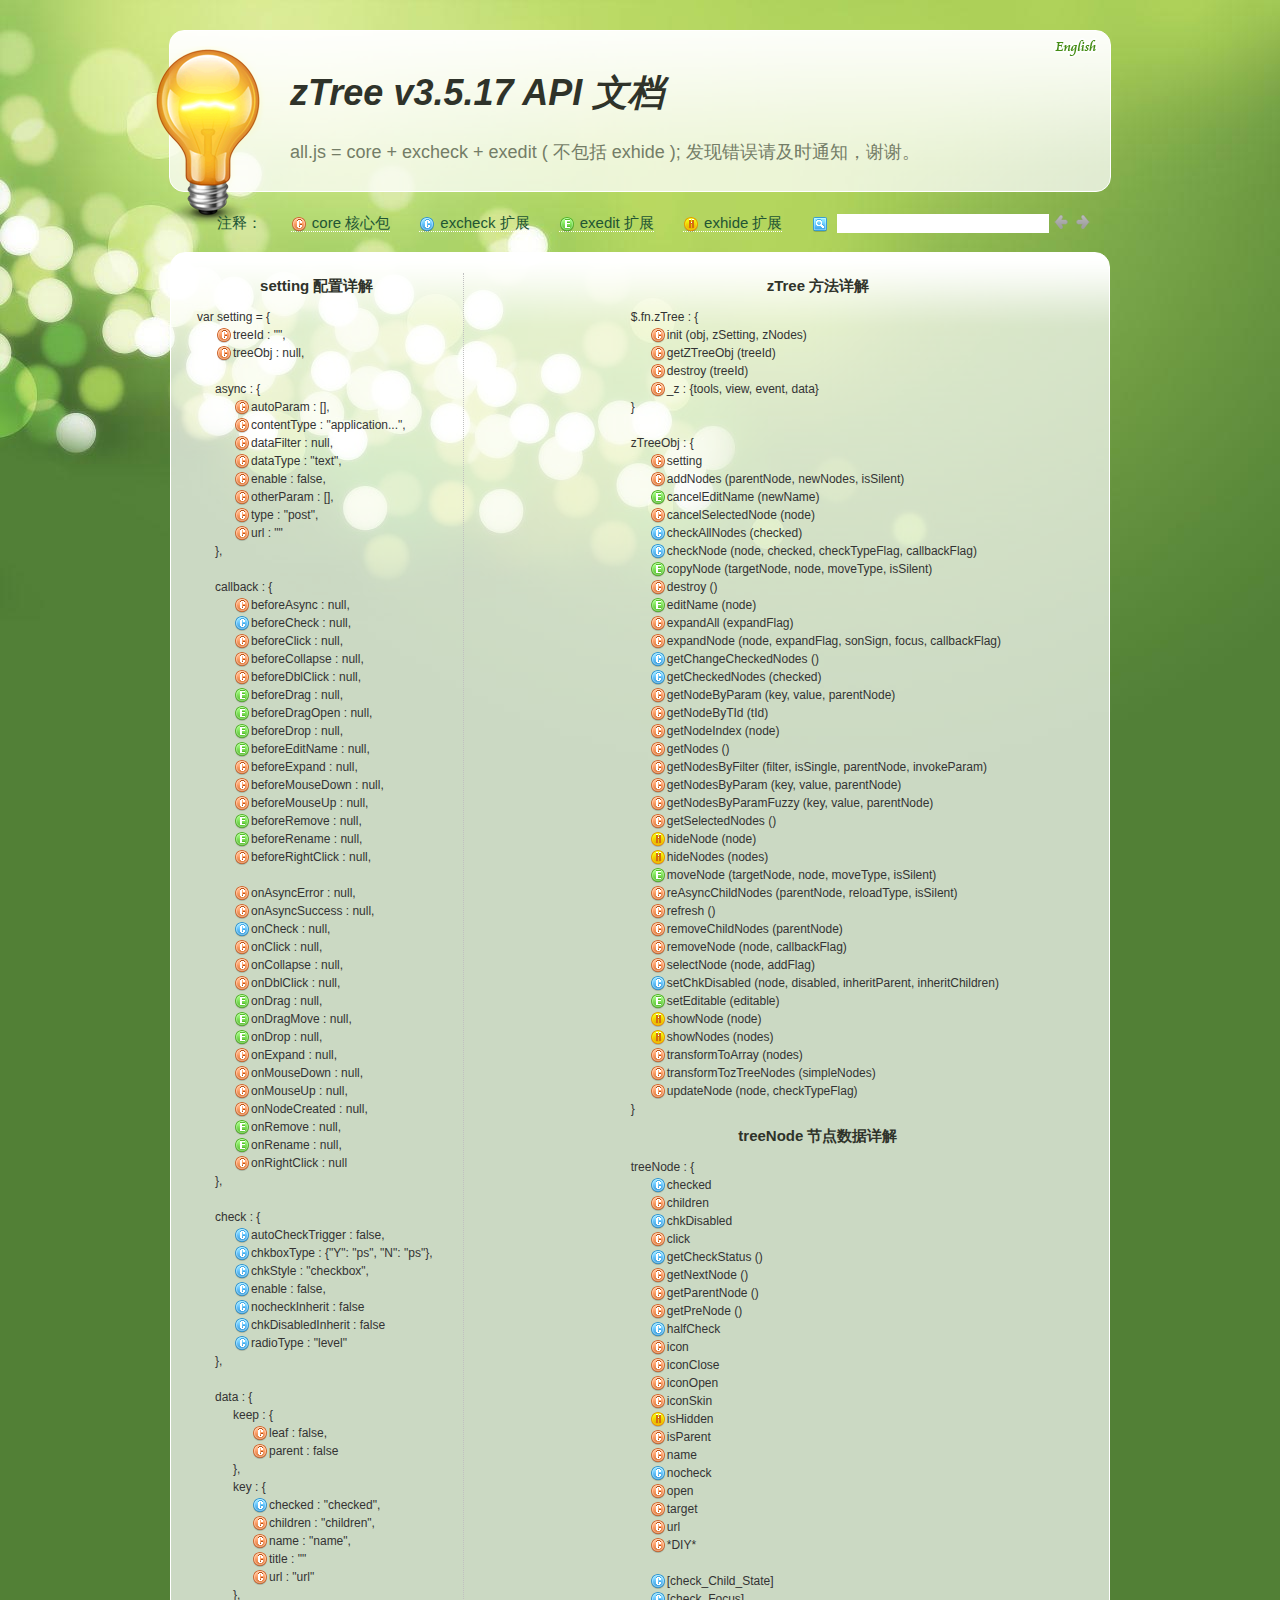
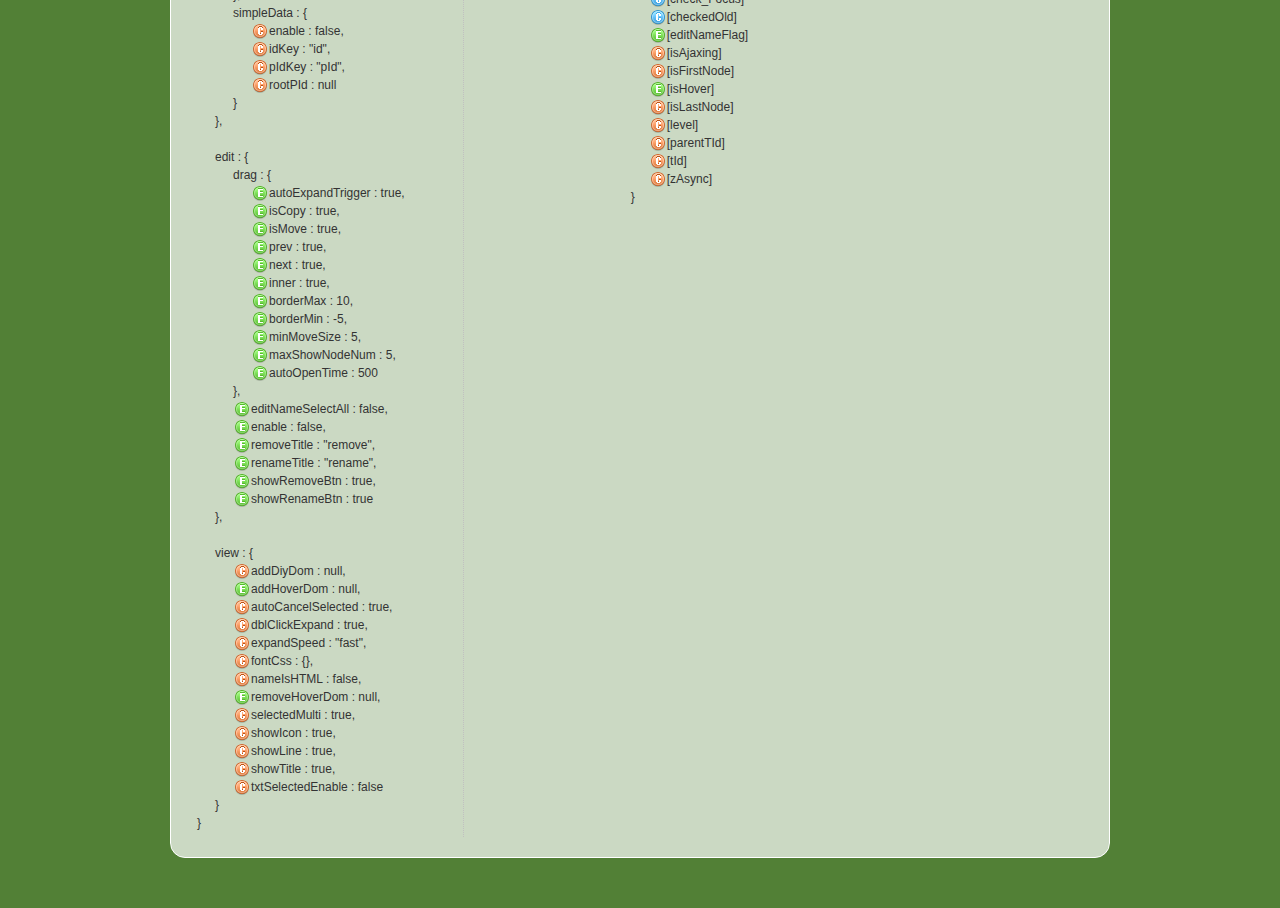
<file: pay-ls/src/main/webapp/lib/zTree/v3/api/API_cn.html>
<!DOCTYPE html>
<html>
	<head>
		<meta http-equiv="Content-Type" content="text/html; charset=UTF-8">
		<title>API 文档 [zTree --  jQuery 树插件]</title>
		<link rel="stylesheet" href="apiCss/common.css" type="text/css">
		<link rel='stylesheet' href='apiCss/zTreeStyleForApi.css' type='text/css'>
		<script type="text/javascript">
			var ie = (function(){
				var undef,
				v = 3,
				div = document.createElement('div'),
				all = div.getElementsByTagName('i');
				while (
				div.innerHTML = '<!--[if gt IE ' + (++v) + ']><i></i><![endif]-->',
				all[0]
			);
				return v > 4 ? v : undef;
			}()), ie6 = (ie === 6),
			path = window.location.pathname.replace(/.*\/([^\/\.]*)\..*/g,"$1"),
			langLib = [];
			ie = ie<9;
			if(ie) {
				document.write('<link rel="stylesheet" href="apiCss/common_ie6.css" type="text/css">');
			}
			var lang = "cn",
			ajaxMsg = "如果你使用的是 Chrome 浏览器，那么请把 API 文档发布到 web 服务目录下访问。\n\n（Chrome 浏览器不支持本地 ajax 访问, 即：file://）";

		</script>
	</head>
	<body>
		<div id="header_wrap" class="header_wrap" style="padding-top: 30px;">
			<div id="header" class="header round">
				<div class="light-bulb" alt=""></div>
				<div class="ieSuggest">浏览本网站建议您使用 Chrome、FireFox、Opera、IE9 等浏览器（只要不是 IE6 7 8 就行）, 速度会更快，画面会更炫！</div>
				<div class="google_plus"><g:plusone></g:plusone></div>
				<div class="header-text">
					<h1><em>zTree v3.5.17 API 文档</em></h1><p></p>
					<p>all.js = core + excheck + exedit ( 不包括 exhide ); 发现错误请及时通知，谢谢。</p>
				</div>
				<ul class="shortcuts language" style="top:0;">
					<li><a href="API_en.html" onclick="window.location.href='API_en.html'"><button class="ico en" title="英文版" type="button"></button><span class=""></span></a></li>
				</ul>
			</div>
		</div>
		<div id="content_wrap" class="content_wrap">
			<div id="content" class="content">
				<div class="nav_section">
					<ul>
						<li class="first">注释：</li>
						<li><button class="ico16 z_core" onfocus="this.blur();"></button><span>core 核心包</span></li>
						<li><button class="ico16 z_check" onfocus="this.blur();"></button><span>excheck 扩展</span></li>
						<li><button class="ico16 z_edit" onfocus="this.blur();"></button><span>exedit 扩展</span></li>
						<li><button class="ico16 z_hide" onfocus="this.blur();"></button><span>exhide 扩展</span></li>
						<li class="noline">
							<button class="ico16 z_search" onfocus="this.blur();" title="Enter 以及 左、右键可以快速定位查找结果"></button>
							<input type="text" class="searchKey search empty" value=""><input type="text" class="searchResult search" value="">
							<button class="ico16 searchPrev disabled" onfocus="this.blur();" title="Enter 以及 左、右键可以快速定位查找结果"></button><button class="ico16 searchNext disabled" onfocus="this.blur();" title="Enter 以及 左、右键可以快速定位查找结果"></button>
						</li>
					</ul>
				</div>

				<div id="contentBox" class="contentBox round clearfix">
					<div id="apiContent" class="apiContent">
						<div id="api_setting" class="api_setting left">
							<ul class="api_content_title"><li>setting 配置详解</li></ul>
							<ul id="settingTree" class="ztree"></ul>
						</div>
						<div id="api_function" class="api_function right">
							<ul class="api_content_title"><li>zTree 方法详解</li></ul>
							<ul id="functionTree" class="ztree"></ul>
							<ul class="api_content_title"><li>treeNode 节点数据详解</li></ul>
							<ul id="treenodeTree" class="ztree"></ul>
						</div>
					</div>
				</div>
				<div class="clear"></div>
			</div>
		</div>

		<!-- overlayed -->
		<div id="overlayDiv" class="baby_overlay">
			<div id="overlayContent" class="content round clearfix">
				<div class="overlaySearch">
					<button class="ico16 z_search" onfocus="this.blur();" title="Enter 以及 左、右键可以快速定位查找结果"></button>
					<input type="text" class="searchKey search empty" value=""><input type="text" class="searchResult search" value="">
					<button class="ico16 searchPrev disabled" onfocus="this.blur();" title="Enter 以及 左、右键可以快速定位查找结果"></button><button class="ico16 searchNext disabled" onfocus="this.blur();" title="Enter 以及 左、右键可以快速定位查找结果"></button>
				</div>
				<a id="overlayDivCloseBtn" class="close"></a>
				<div id="overlayDetailDiv" class="details"></div>
			</div>
			<div id="overlayDivArrow" class="baby_overlay_arrow"></div>
		</div>
		<script type="text/javascript" src="apiCss/jquery-1.6.2.min.js"></script>
		<script type='text/javascript' src='apiCss/jquery.ztree.core-3.5.js'></script>
		<script type='text/javascript' src='apiCss/api.js'></script>
		<script type="text/javascript">
			$(document).ready(function(){
				apiContent._init();
			});
		</script>
	</body>
</html>
</file>
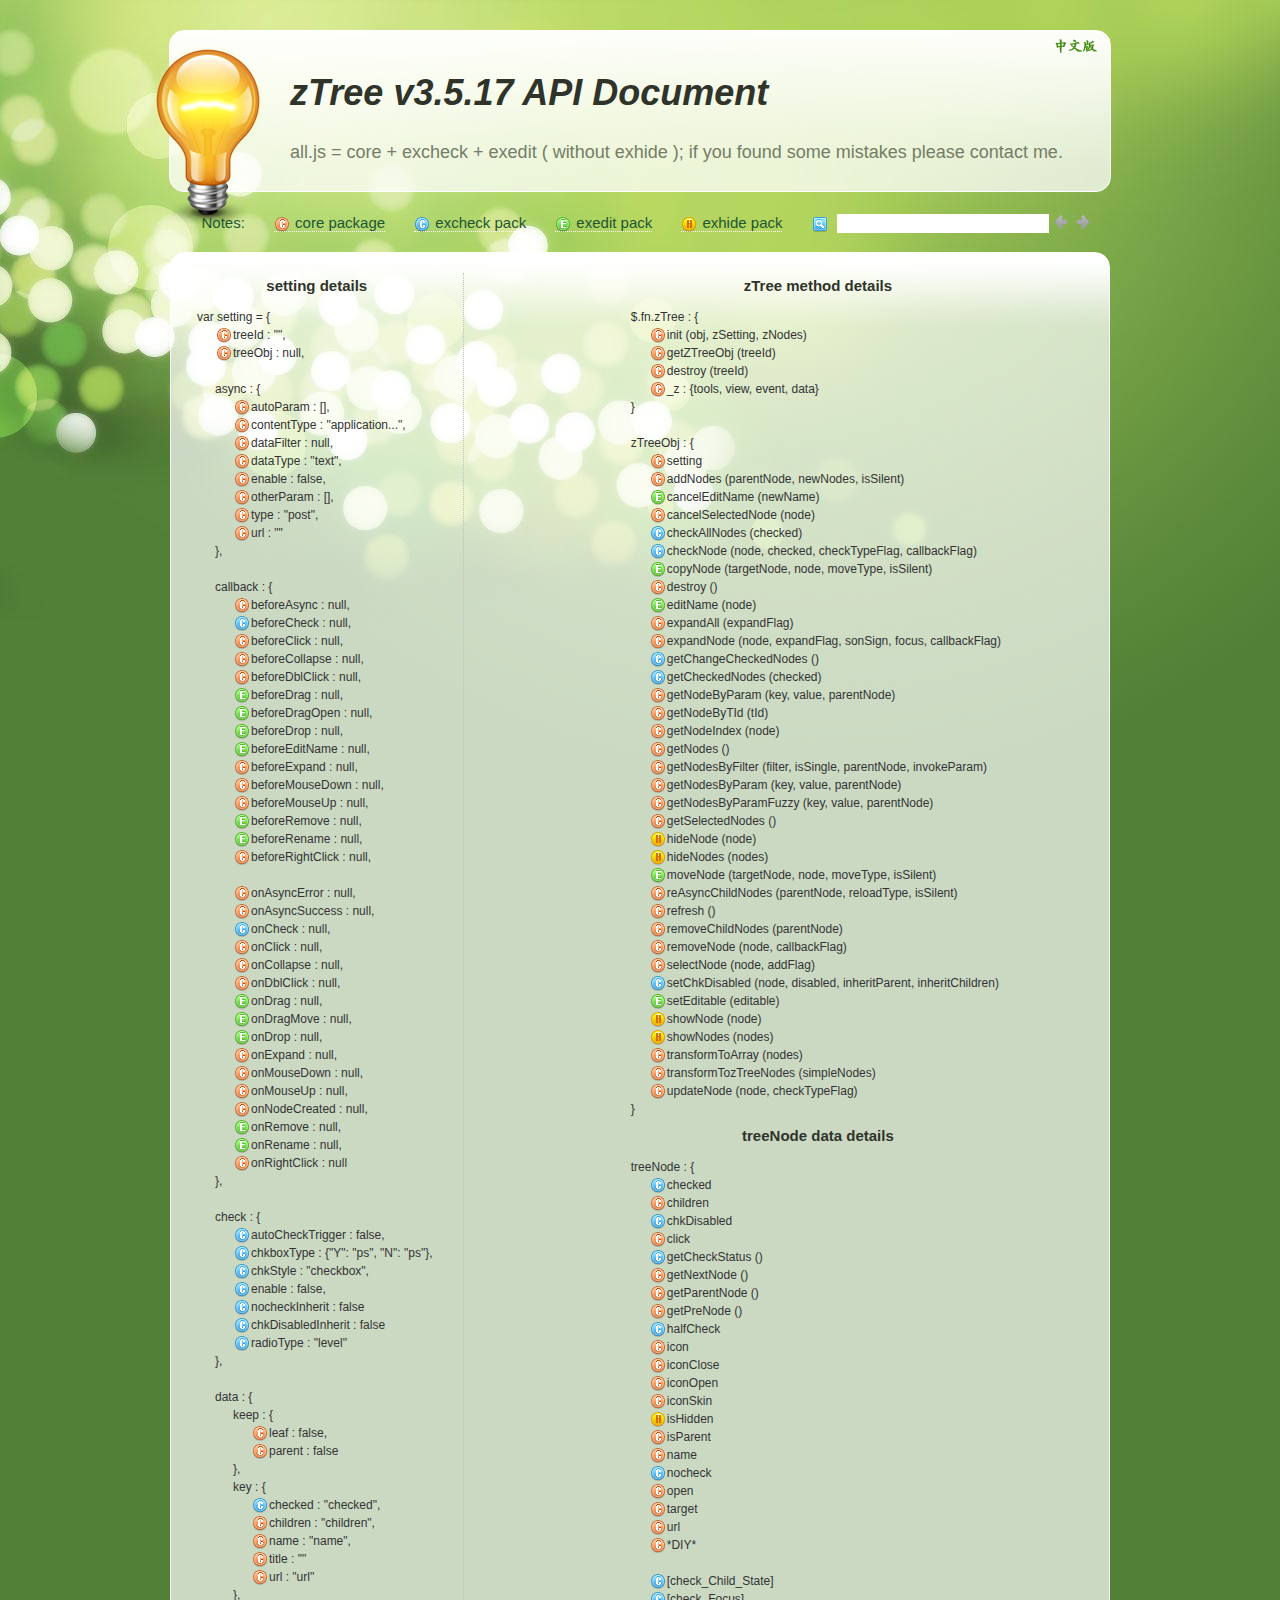
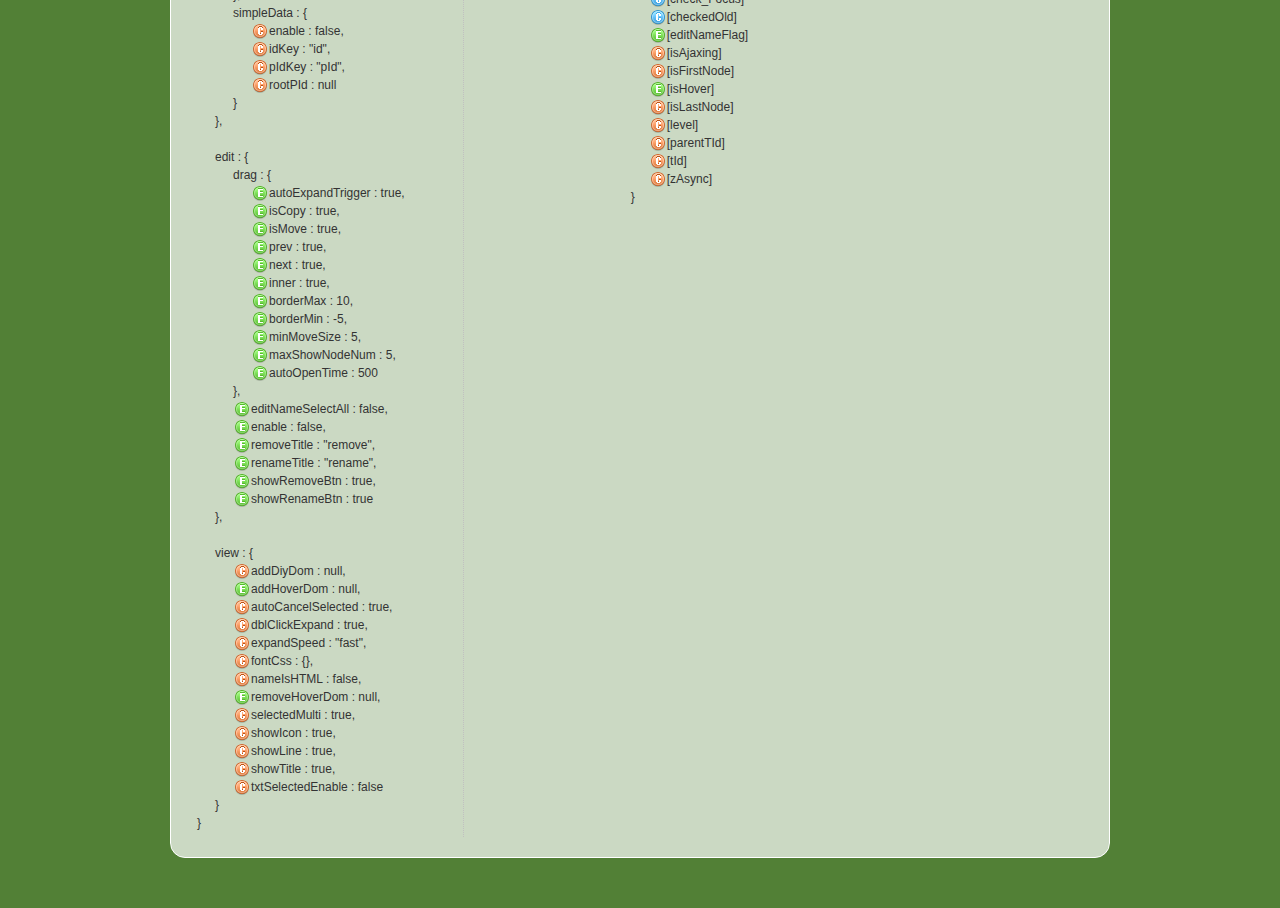
<file: pay-ls/src/main/webapp/lib/zTree/v3/api/API_en.html>
<!DOCTYPE html>
<html>
	<head>
		<meta http-equiv="Content-Type" content="text/html; charset=UTF-8">
		<title>API Document [zTree -- jQuery tree plug-ins.]</title>
		<link rel="stylesheet" href="apiCss/common.css" type="text/css">
		<link rel='stylesheet' href='apiCss/zTreeStyleForApi.css' type='text/css'>
		<script type="text/javascript">
			var ie = (function(){
				var undef,
				v = 3,
				div = document.createElement('div'),
				all = div.getElementsByTagName('i');
				while (
				div.innerHTML = '<!--[if gt IE ' + (++v) + ']><i></i><![endif]-->',
				all[0]
			);
				return v > 4 ? v : undef;
			}()), ie6 = (ie === 6),
			path = window.location.pathname.replace(/.*\/([^\/\.]*)\..*/g,"$1"),
			langLib = [];
			ie = ie<9;
			if(ie) {
				document.write('<link rel="stylesheet" href="apiCss/common_ie6.css" type="text/css">');
			}
			var lang = "en",
			ajaxMsg = "If you use chrome browser, please copy the API files to local webserver. \n\n( because chrome browser can't allow AJAX access to 'file://' )";
		</script>
	</head>
	<body>
		<div id="header_wrap" class="header_wrap" style="padding-top: 30px;">
			<div id="header" class="header round">
				<div class="light-bulb" alt=""></div>
				<div class="ieSuggest">If you use the Chrome / FireFox / Opera / IE9 browser will be even more dazzling effect!</div>
				<div class="google_plus"><g:plusone></g:plusone></div>
				<div class="header-text">
					<h1><em>zTree v3.5.17 API Document</em></h1><p></p>
					<p>all.js = core + excheck + exedit ( without exhide ); if you found some mistakes please contact me.</p>
				</div>
				<ul class="shortcuts language" style="top:0;">
					<li><a href="API_cn.html" onclick="window.location.href='API_cn.html'"><button class="ico cn" title="Chinese" type="button"></button><span class=""></span></a></li>
				</ul>
			</div>
		</div>
		<div id="content_wrap" class="content_wrap">
			<div id="content" class="content">
				<div class="nav_section">
					<ul>
						<li class="first">Notes: </li>
						<li><button class="ico16 z_core" onfocus="this.blur();"></button><span>core package</span></li>
						<li><button class="ico16 z_check" onfocus="this.blur();"></button><span>excheck pack</span></li>
						<li><button class="ico16 z_edit" onfocus="this.blur();"></button><span>exedit pack</span></li>
						<li><button class="ico16 z_hide" onfocus="this.blur();"></button><span>exhide pack</span></li>
						<li class="noline">
							<button class="ico16 z_search" onfocus="this.blur();" title="'Enter', 'left' and 'right' key can locate the search results quickly."></button>
							<input type="text" class="searchKey search empty" value=""><input type="text" class="searchResult search" value="">
							<button class="ico16 searchPrev disabled" onfocus="this.blur();" title="'Enter', 'left' and 'right' key can locate the search results quickly."></button><button class="ico16 searchNext disabled" onfocus="this.blur();" title="'Enter', 'left' and 'right' key can locate the search results quickly."></button>
						</li>
					</ul>
				</div>

				<div id="contentBox" class="contentBox round clearfix">
					<div id="apiContent" class="apiContent">
						<div id="api_setting" class="api_setting left">
							<ul class="api_content_title"><li>setting details</li></ul>
							<ul id="settingTree" class="ztree"></ul>
						</div>
						<div id="api_function" class="api_function right">
							<ul class="api_content_title"><li>zTree method details</li></ul>
							<ul id="functionTree" class="ztree"></ul>
							<ul class="api_content_title"><li>treeNode data details</li></ul>
							<ul id="treenodeTree" class="ztree"></ul>
						</div>
					</div>
				</div>
				<div class="clear"></div>
			</div>
		</div>

		<!-- overlayed -->
		<div id="overlayDiv" class="baby_overlay">
			<div id="overlayContent" class="content round clearfix">
				<div class="overlaySearch">
					<button class="ico16 z_search" onfocus="this.blur();" title="'Enter', 'left' and 'right' key can locate the search results quickly."></button>
					<input type="text" class="searchKey search empty" value=""><input type="text" class="searchResult search" value="">
					<button class="ico16 searchPrev disabled" onfocus="this.blur();" title="'Enter', 'left' and 'right' key can locate the search results quickly."></button><button class="ico16 searchNext disabled" onfocus="this.blur();" title="'Enter', 'left' and 'right' key can locate the search results quickly."></button>
				</div>
				<a id="overlayDivCloseBtn" class="close"></a>
				<div id="overlayDetailDiv" class="details"></div>
			</div>
			<div id="overlayDivArrow" class="baby_overlay_arrow"></div>
		</div>
		<script type="text/javascript" src="apiCss/jquery-1.6.2.min.js"></script>
		<script type='text/javascript' src='apiCss/jquery.ztree.core-3.5.js'></script>
		<script type='text/javascript' src='apiCss/api.js'></script>
		<script type="text/javascript">
			$(document).ready(function(){
				apiContent._init();
			});
		</script>
	</body>
</html>
</file>
<file: pay-ls/src/main/webapp/lib/webuploader/0.1.5/webuploader.css>
.webuploader-container{position: relative; display:inline-block; vertical-align:top}
.webuploader-element-invisible{position: absolute !important;clip: rect(1px 1px 1px 1px);/* IE6, IE7*/clip: rect(1px,1px,1px,1px)}
.webuploader-pick{position: relative;display: inline-block;cursor: pointer;background:#3bb4f2;padding:4px 12px;color: #fff;text-align: center;border-radius: 3px;overflow: hidden}
.webuploader-pick-hover{background: #00a2d4}
.webuploader-pick-disable{opacity: 0.6;pointer-events:none}
.uploader-list{width: 100%;overflow: hidden}
.btn-uploadstar{vertical-align:top}
.file-item{float: left;position: relative;margin: 0 20px 20px 0;padding: 4px}
.file-item .error{position: absolute;top: 4px;left: 4px;right: 4px;background: red;color: white;text-align: center;height: 20px;font-size: 14px;line-height: 23px}
.file-item .info{position: absolute;left: 4px;bottom: 4px;right: 4px;height: 20px;line-height: 20px;text-indent: 5px;background: rgba(0, 0, 0, 0.6);color: white;overflow: hidden;white-space: nowrap;text-overflow : ellipsis;font-size: 12px;z-index: 10}
.upload-state-done:after{content:"\f00c";font-family: FontAwesome;font-style: normal;font-weight: normal;line-height: 1;-webkit-font-smoothing: antialiased;-moz-osx-font-smoothing: grayscale;font-size: 32px;position: absolute;bottom: 0;right: 4px;color: #4cae4c;z-index: 99}
.cropper-container{position: relative; overflow: hidden; -webkit-user-select: none; -moz-user-select: none; -ms-user-select: none; user-select: none; background-color: #fff; -webkit-tap-highlight-color: transparent; -webkit-touch-callout: none;}
.cropper-container .cropper-modal{position: absolute; top: 0; right: 0; bottom: 0; left: 0; background: #000; filter: alpha(opacity=50); opacity: .5;}
.cropper-container .cropper-dragger{position: absolute; top: 10%; left: 10%; width: 80%; height: 80%;}
.cropper-container .cropper-preview{display: block; width: 100%; height: 100%; -webkit-box-sizing: border-box; -moz-box-sizing: border-box; box-sizing: border-box; overflow: hidden; border-color: #69f; border-color: rgba(51, 102, 255, .75); border-style: solid; border-width: 1px;}
.cropper-container .cropper-dashed{position: absolute; display: block; filter: alpha(opacity=50); border: 0 dashed #fff; opacity: .5;}
.cropper-container .dashed-h{top: 33.3%; left: 0; width: 100%; height: 33.3%; border-top-width: 1px; border-bottom-width: 1px;}
.cropper-container .dashed-v{top: 0; left: 33.3%; width: 33.3%; height: 100%; border-right-width: 1px; border-left-width: 1px;}
.cropper-container .cropper-face,
.cropper-container .cropper-line,
.cropper-container .cropper-point{position: absolute; display: block; width: 100%; height: 100%; filter: alpha(opacity=10); opacity: .1;}
.cropper-container .cropper-face{top: 0; left: 0; cursor: move; background-color: #fff;}
.cropper-container .cropper-line{background-color: #69f;}
.cropper-container .line-e{top: 0; right: -2px; width: 5px; cursor: e-resize;}
.cropper-container .line-n{top: -2px; left: 0; height: 5px; cursor: n-resize;}
.cropper-container .line-w{top: 0; left: -2px; width: 5px; cursor: w-resize;}
.cropper-container .line-s{bottom: -2px; left: 0; height: 5px; cursor: s-resize;}
.cropper-container .cropper-point{width: 5px; height: 5px; background-color: #69f; filter: alpha(opacity=75); opacity: .75;}
.cropper-container .point-e{top: 49%; right: -2px; cursor: e-resize;}
.cropper-container .point-n{top: -2px; left: 49%; cursor: n-resize;}
.cropper-container .point-w{top: 49%; left: -2px; cursor: w-resize;}
.cropper-container .point-s{bottom: -2px; left: 49%; cursor: s-resize;}
.cropper-container .point-ne{top: -2px; right: -2px; cursor: ne-resize;}
.cropper-container .point-nw{top: -2px; left: -2px; cursor: nw-resize;}
.cropper-container .point-sw{bottom: -2px; left: -2px; cursor: sw-resize;}
.cropper-container .point-se{right: -2px; bottom: -2px; width: 20px; height: 20px; cursor: se-resize; filter: alpha(opacity=100); opacity: 1;}
.cropper-container .point-se:before{position: absolute; right: -50%; bottom: -50%; display: block; width: 200%; height: 200%; content: " "; background-color: #69f; filter: alpha(opacity=0); opacity: 0;}
@media (min-width: 768px){.cropper-container .point-se{width: 15px; height: 15px;}}
@media (min-width: 992px){.cropper-container .point-se{width: 10px; height: 10px;}}
@media (min-width: 1200px){.cropper-container .point-se{width: 5px; height: 5px; filter: alpha(opacity=75); opacity: .75;}}
.cropper-hidden{display: none !important;}
.img-preview{width: 160px; height: 90px; margin-top: 1em; border: 1px solid #ccc;}


.uploader-list-container{color: #838383; font-size: 12px; margin-top: 10px; background-color: #FFF; border:solid 1px #ddd}
.uploader-list-container .queueList{margin: 20px;}
.element-invisible{position: absolute !important; clip: rect(1px 1px 1px 1px); /* IE6, IE7 */ clip: rect(1px,1px,1px,1px);}
.uploader-list-container .placeholder{border: 3px dashed #e6e6e6; min-height: 238px; padding-top: 158px; text-align: center; background: url(images/image.png) center 93px no-repeat; color: #cccccc; font-size: 18px; position: relative;}
.uploader-list-container .placeholder .webuploader-pick{font-size: 18px; background: #00b7ee; border-radius: 3px; line-height: 44px; padding: 0 30px; color: #fff; display: inline-block; margin: 20px auto; cursor: pointer; box-shadow: 0 1px 1px rgba(0, 0, 0, 0.1);}
.uploader-list-container .placeholder .webuploader-pick-hover{background: #00a2d4;}
.uploader-list-container .placeholder .flashTip{color: #666666; font-size: 12px; position: absolute; width: 100%; text-align: center; bottom: 20px;}
.uploader-list-container .placeholder .flashTip a{color: #0785d1; text-decoration: none;}
.uploader-list-container .placeholder .flashTip a:hover{text-decoration: underline;}
.uploader-list-container .placeholder.webuploader-dnd-over{border-color: #999999;}
.uploader-list-container .placeholder.webuploader-dnd-over.webuploader-dnd-denied{border-color: red;}
.uploader-list-container .filelist{list-style: none; margin: 0; padding: 0;}
.uploader-list-container .filelist:after{content: ''; display: block; width: 0; height: 0; overflow: hidden; clear: both;}
.uploader-list-container .filelist li{width: 110px; height: 110px; background: url(images/bg.png) no-repeat; text-align: center; margin: 0 8px 20px 0; position: relative; display: inline; float: left; overflow: hidden; font-size: 12px;}
.uploader-list-container .filelist li p.log{position: relative; top: -45px;}
.uploader-list-container .filelist li p.title{position: absolute; top: 0; left: 0; width: 100%; overflow: hidden; white-space: nowrap; text-overflow : ellipsis; top: 5px; text-indent: 5px; text-align: left;}
.uploader-list-container .filelist li p.progress{position: absolute; width: 100%; bottom: 0; left: 0; height: 8px; overflow: hidden; z-index: 50;}
.uploader-list-container .filelist li p.progress span{display: none; overflow: hidden; width: 0; height: 100%; background: #1483d8 url(images/progress.png) repeat-x; -webit-transition: width 200ms linear; -moz-transition: width 200ms linear; -o-transition: width 200ms linear; -ms-transition: width 200ms linear; transition: width 200ms linear; -webkit-animation: progressmove 2s linear infinite; -moz-animation: progressmove 2s linear infinite; -o-animation: progressmove 2s linear infinite; -ms-animation: progressmove 2s linear infinite; animation: progressmove 2s linear infinite; -webkit-transform: translateZ(0);}
@-webkit-keyframes progressmove{0%{background-position: 0 0;} 100%{background-position: 17px 0;}}
@-moz-keyframes progressmove{0%{background-position: 0 0;} 100%{background-position: 17px 0;}}
@keyframes progressmove{0%{background-position: 0 0;} 100%{background-position: 17px 0;}}
.uploader-list-container .filelist li p.imgWrap{position: relative; z-index: 2; line-height: 110px; vertical-align: middle; overflow: hidden; width: 110px; height: 110px; -webkit-transform-origin: 50% 50%; -moz-transform-origin: 50% 50%; -o-transform-origin: 50% 50%; -ms-transform-origin: 50% 50%; transform-origin: 50% 50%; -webit-transition: 200ms ease-out; -moz-transition: 200ms ease-out; -o-transition: 200ms ease-out; -ms-transition: 200ms ease-out; transition: 200ms ease-out;}
.uploader-list-container .filelist li img{width: 100%;}
.uploader-list-container .filelist li p.error{background: #f43838; color: #fff; position: absolute; bottom: 0; left: 0; height: 28px; line-height: 28px; width: 100%; z-index: 100;}
.uploader-list-container .filelist li .success{display: block; position: absolute; left: 0; bottom: 0; height: 40px; width: 100%; z-index: 200; background: url(images/success.png) no-repeat right bottom;}
.uploader-list-container .filelist div.file-panel{position: absolute; height: 0; filter: progid:DXImageTransform.Microsoft.gradient(GradientType=0,startColorstr='#80000000', endColorstr='#80000000')\0; background: rgba( 0, 0, 0, 0.5 ); width: 100%; top: 0; left: 0; overflow: hidden; z-index: 300;}
.uploader-list-container .filelist div.file-panel span{width: 24px; height: 24px; display: inline; float: right; text-indent: -9999px; overflow: hidden; background: url(images/icons.png) no-repeat; margin: 5px 1px 1px; cursor: pointer;}
.uploader-list-container .filelist div.file-panel span.rotateLeft{background-position: 0 -24px;}
.uploader-list-container .filelist div.file-panel span.rotateLeft:hover{background-position: 0 0;}
.uploader-list-container .filelist div.file-panel span.rotateRight{background-position: -24px -24px;}
.uploader-list-container .filelist div.file-panel span.rotateRight:hover{background-position: -24px 0;}
.uploader-list-container .filelist div.file-panel span.cancel{background-position: -48px -24px;}
.uploader-list-container .filelist div.file-panel span.cancel:hover{background-position: -48px 0;}
.uploader-list-container .statusBar{height: 63px; border-top: 1px solid #dadada; padding: 0 20px; line-height: 63px; vertical-align: middle; position: relative;}
.uploader-list-container .statusBar .progress{border: 1px solid #1483d8; width: 198px; background: #fff; height: 18px; position: relative; display: inline-block; text-align: center; line-height: 20px; color: #6dbfff; position: relative; margin-right: 10px;}
.uploader-list-container .statusBar .progress span.percentage{width: 0; height: 100%; left: 0; top: 0; background: #1483d8; position: absolute;}
.uploader-list-container .statusBar .progress span.text{position: relative; z-index: 10;}
.uploader-list-container .statusBar .info{display: inline-block; font-size: 14px; color: #666666;}
.uploader-list-container .statusBar .btns{position: absolute; top: 10px; right: 20px; line-height: 40px;}
#filePicker{display: inline-block; float: left;}
.uploader-list-container .statusBar .btns .webuploader-pick,
.uploader-list-container .statusBar .btns .uploadBtn,
.uploader-list-container .statusBar .btns .uploadBtn.state-uploading,
.uploader-list-container .statusBar .btns .uploadBtn.state-paused{background: #ffffff; border: 1px solid #cfcfcf; color: #565656; padding: 0 18px; display: inline-block; border-radius: 3px; margin-left: 10px; cursor: pointer; font-size: 14px; float: left;}
.uploader-list-container .statusBar .btns .webuploader-pick-hover,
.uploader-list-container .statusBar .btns .uploadBtn:hover,
.uploader-list-container .statusBar .btns .uploadBtn.state-uploading:hover,
.uploader-list-container .statusBar .btns .uploadBtn.state-paused:hover{background: #f0f0f0;}
.uploader-list-container .statusBar .btns .uploadBtn{background: #00b7ee; color: #fff; border-color: transparent;}
.uploader-list-container .statusBar .btns .uploadBtn:hover{background: #00a2d4;}
.uploader-list-container .statusBar .btns .uploadBtn.disabled{pointer-events: none; opacity: 0.6;}
</file>
<file: pay-ls/src/main/webapp/lib/Hui-iconfont/1.0.8/iconfont.css>
/* -----------H-ui前端框架-------------
* iconfont.css v1.0.8
* http://www.h-ui.net/
* Created & Modified by guojunhui
* Date modified 2016.06.21
*
* Copyright 2013-2015 北京颖杰联创科技有限公司 All rights reserved.
* Licensed under MIT license.
* http://opensource.org/licenses/MIT
*
*/
@font-face {font-family: "Hui-iconfont";
  src: url('iconfont.eot'); /* IE9*/
  src: url('iconfont.eot?#iefix') format('embedded-opentype'), /* IE6-IE8 */
  url('iconfont.woff') format('woff'), /* chrome、firefox */
  url('iconfont.ttf') format('truetype'), /* chrome、firefox、opera、Safari, Android, iOS 4.2+*/
  url('iconfont.svg#Hui-iconfont') format('svg'); /* iOS 4.1- */
}

.Hui-iconfont {
  font-family:"Hui-iconfont" !important;
  font-style:normal;
  -webkit-font-smoothing: antialiased;
  -webkit-text-stroke-width: 0.2px;
  -moz-osx-font-smoothing: grayscale;
}
.Hui-iconfont-gotop:before { content: "\e684"; }
.Hui-iconfont-music:before { content: "\e60f"; }
.Hui-iconfont-tags:before { content: "\e64b"; }
.Hui-iconfont-jieri:before { content: "\e727"; }
.Hui-iconfont-jishiqi:before { content: "\e728"; }
.Hui-iconfont-pad:before { content: "\e64c"; }
.Hui-iconfont-lunzi:before { content: "\e64d"; }
.Hui-iconfont-jiandao:before { content: "\e64e"; }
.Hui-iconfont-xianshiqi:before { content: "\e64f"; }
.Hui-iconfont-zhaoxiangji:before { content: "\e650"; }
.Hui-iconfont-danfanxiangji:before { content: "\e651"; }
.Hui-iconfont-dayinji:before { content: "\e652"; }
.Hui-iconfont-user-zhanzhang:before { content: "\e653"; }
.Hui-iconfont-chajian:before { content: "\e654"; }
.Hui-iconfont-arrow1-bottom:before { content: "\e674"; }
.Hui-iconfont-arrow1-left:before { content: "\e678"; }
.Hui-iconfont-arrow1-top:before { content: "\e679"; }
.Hui-iconfont-arrow1-right:before { content: "\e67a"; }
.Hui-iconfont-jieri1:before { content: "\e655"; }
.Hui-iconfont-face-weixiao:before { content: "\e656"; }
.Hui-iconfont-face-chijing:before { content: "\e657"; }
.Hui-iconfont-face-dai:before { content: "\e658"; }
.Hui-iconfont-face-shuaku:before { content: "\e659"; }
.Hui-iconfont-face-mogui:before { content: "\e65a"; }
.Hui-iconfont-face-ganga:before { content: "\e65b"; }
.Hui-iconfont-face-qin:before { content: "\e65c"; }
.Hui-iconfont-face-nu:before { content: "\e65d"; }
.Hui-iconfont-face-zhayan:before { content: "\e65e"; }
.Hui-iconfont-face-shengqi:before { content: "\e65f"; }
.Hui-iconfont-face-ma:before { content: "\e660"; }
.Hui-iconfont-face-bishi:before { content: "\e661"; }
.Hui-iconfont-face-maimeng:before { content: "\e662"; }
.Hui-iconfont-face-jingdai:before { content: "\e663"; }
.Hui-iconfont-face-yun:before { content: "\e664"; }
.Hui-iconfont-home2:before { content: "\e67f"; }
.Hui-iconfont-search2:before { content: "\e665"; }
.Hui-iconfont-share2:before { content: "\e666"; }
.Hui-iconfont-face:before { content: "\e668"; }
.Hui-iconfont-wuliu:before { content: "\e669"; }
.Hui-iconfont-dianpu:before { content: "\e66a"; }
.Hui-iconfont-chexiao:before { content: "\e66b"; }
.Hui-iconfont-zhongzuo:before { content: "\e66c"; }
.Hui-iconfont-zan:before { content: "\e66d"; }
.Hui-iconfont-cai:before { content: "\e66e"; }
.Hui-iconfont-yuyin3:before { content: "\e66f"; }
.Hui-iconfont-cart2-selected:before { content: "\e670"; }
.Hui-iconfont-weizhi:before { content: "\e671"; }
.Hui-iconfont-face-ku:before { content: "\e688"; }
.Hui-iconfont-down:before { content: "\e640"; }
.Hui-iconfont-cart2-man:before { content: "\e672"; }
.Hui-iconfont-card2-kong:before { content: "\e673"; }
.Hui-iconfont-luyin:before { content: "\e619"; }
.Hui-iconfont-html:before { content: "\e69f"; }
.Hui-iconfont-css:before { content: "\e6a0"; }
.Hui-iconfont-android:before { content: "\e6a2"; }
.Hui-iconfont-github:before { content: "\e6d1"; }
.Hui-iconfont-html5:before { content: "\e6d2"; }
.Hui-iconfont-huangguan:before { content: "\e6d3"; }
.Hui-iconfont-news:before { content: "\e616"; }
.Hui-iconfont-slider-right:before { content: "\e63d"; }
.Hui-iconfont-slider-left:before { content: "\e67d"; }
.Hui-iconfont-tuku:before { content: "\e613"; }
.Hui-iconfont-shuru:before { content: "\e647"; }
.Hui-iconfont-sanjiao:before { content: "\e67e"; }
.Hui-iconfont-share-renren:before { content: "\e6d8"; }
.Hui-iconfont-share-tweibo:before { content: "\e6d9"; }
.Hui-iconfont-arrow2-left:before { content: "\e6d4"; }
.Hui-iconfont-paixu:before { content: "\e675"; }
.Hui-iconfont-niming:before { content: "\e624"; }
.Hui-iconfont-add:before { content: "\e600"; }
.Hui-iconfont-root:before { content: "\e62d"; }
.Hui-iconfont-xuanzhong:before { content: "\e676"; }
.Hui-iconfont-weixuanzhong:before { content: "\e677"; }
.Hui-iconfont-arrow2-bottom:before { content: "\e6d5"; }
.Hui-iconfont-arrow2-top:before { content: "\e6d6"; }
.Hui-iconfont-like2:before { content: "\e648"; }
.Hui-iconfont-arrow2-right:before { content: "\e6d7"; }
.Hui-iconfont-shangyishou:before { content: "\e6db"; }
.Hui-iconfont-xiayishou:before { content: "\e6e3"; }
.Hui-iconfont-share-weixin:before { content: "\e694"; }
.Hui-iconfont-shenhe-tingyong:before { content: "\e631"; }
.Hui-iconfont-gouxuan2:before { content: "\e601"; }
.Hui-iconfont-selected:before { content: "\e617"; }
.Hui-iconfont-jianhao:before { content: "\e6a1"; }
.Hui-iconfont-user-group:before { content: "\e62b"; }
.Hui-iconfont-yiguanzhu:before { content: "\e680"; }
.Hui-iconfont-gengduo3:before { content: "\e6f9"; }
.Hui-iconfont-comment:before { content: "\e622"; }
.Hui-iconfont-tongji-zhu:before { content: "\e618"; }
.Hui-iconfont-like:before { content: "\e649"; }
.Hui-iconfont-shangjia:before { content: "\e6dc"; }
.Hui-iconfont-save:before { content: "\e632"; }
.Hui-iconfont-gongsi:before { content: "\e643"; }
.Hui-iconfont-system:before { content: "\e62e"; }
.Hui-iconfont-pifu:before { content: "\e62a"; }
.Hui-iconfont-menu:before { content: "\e667"; }
.Hui-iconfont-msg:before { content: "\e62f"; }
.Hui-iconfont-huangguan1:before { content: "\e729"; }
.Hui-iconfont-userid:before { content: "\e602"; }
.Hui-iconfont-cang-selected:before { content: "\e630"; }
.Hui-iconfont-yundown:before { content: "\e641"; }
.Hui-iconfont-help:before { content: "\e633"; }
.Hui-iconfont-chuku:before { content: "\e634"; }
.Hui-iconfont-picture:before { content: "\e646"; }
.Hui-iconfont-wenzhouyinxing:before { content: "\e6ed"; }
.Hui-iconfont-ad:before { content: "\e635"; }
.Hui-iconfont-fenlei:before { content: "\e681"; }
.Hui-iconfont-saoyisao:before { content: "\e682"; }
.Hui-iconfont-search:before { content: "\e683"; }
.Hui-iconfont-tuwenxiangqing:before { content: "\e685"; }
.Hui-iconfont-leijipingjia:before { content: "\e686"; }
.Hui-iconfont-hetong:before { content: "\e636"; }
.Hui-iconfont-tongji:before { content: "\e61a"; }
.Hui-iconfont-quanbudingdan:before { content: "\e687"; }
.Hui-iconfont-cang:before { content: "\e61b"; }
.Hui-iconfont-xiaoxi:before { content: "\e68a"; }
.Hui-iconfont-renwu:before { content: "\e637"; }
.Hui-iconfont-more:before { content: "\e68b"; }
.Hui-iconfont-zhizhao:before { content: "\e638"; }
.Hui-iconfont-fabu:before { content: "\e603"; }
.Hui-iconfont-shenhe-butongguo2:before { content: "\e6dd"; }
.Hui-iconfont-share-qq:before { content: "\e67b"; }
.Hui-iconfont-upload:before { content: "\e642"; }
.Hui-iconfont-add2:before { content: "\e604"; }
.Hui-iconfont-jiesuo:before { content: "\e605"; }
.Hui-iconfont-zhongtumoshi:before { content: "\e68c"; }
.Hui-iconfont-datumoshi:before { content: "\e68d"; }
.Hui-iconfont-face2:before { content: "\e68e"; }
.Hui-iconfont-huanyipi:before { content: "\e68f"; }
.Hui-iconfont-shijian:before { content: "\e690"; }
.Hui-iconfont-feedback:before { content: "\e691"; }
.Hui-iconfont-feedback2:before { content: "\e692"; }
.Hui-iconfont-share-pengyouquan:before { content: "\e693"; }
.Hui-iconfont-zan2:before { content: "\e697"; }
.Hui-iconfont-arrow3-bottom:before { content: "\e698"; }
.Hui-iconfont-arrow3-top:before { content: "\e699"; }
.Hui-iconfont-arrow3-right:before { content: "\e69a"; }
.Hui-iconfont-arrow3-left:before { content: "\e69b"; }
.Hui-iconfont-more2:before { content: "\e69c"; }
.Hui-iconfont-cang2-selected:before { content: "\e69d"; }
.Hui-iconfont-cang2:before { content: "\e69e"; }
.Hui-iconfont-dangan:before { content: "\e639"; }
.Hui-iconfont-money:before { content: "\e63a"; }
.Hui-iconfont-share-weibo:before { content: "\e6da"; }
.Hui-iconfont-email:before { content: "\e63b"; }
.Hui-iconfont-tongji-xian:before { content: "\e61c"; }
.Hui-iconfont-bank:before { content: "\e628"; }
.Hui-iconfont-home:before { content: "\e625"; }
.Hui-iconfont-user:before { content: "\e62c"; }
.Hui-iconfont-log:before { content: "\e623"; }
.Hui-iconfont-pages:before { content: "\e626"; }
.Hui-iconfont-sim:before { content: "\e629"; }
.Hui-iconfont-tingzhi:before { content: "\e6e4"; }
.Hui-iconfont-dengdai:before { content: "\e606"; }
.Hui-iconfont-user-add:before { content: "\e607"; }
.Hui-iconfont-copy:before { content: "\e6ea"; }
.Hui-iconfont-file:before { content: "\e63e"; }
.Hui-iconfont-share-douban:before { content: "\e67c"; }
.Hui-iconfont-share-zhihu:before { content: "\e689"; }
.Hui-iconfont-daochu:before { content: "\e644"; }
.Hui-iconfont-daoru:before { content: "\e645"; }
.Hui-iconfont-weigouxuan2:before { content: "\e608"; }
.Hui-iconfont-phone:before { content: "\e696"; }
.Hui-iconfont-bold:before { content: "\e6e7"; }
.Hui-iconfont-manage2:before { content: "\e63c"; }
.Hui-iconfont-edit:before { content: "\e6df"; }
.Hui-iconfont-del2:before { content: "\e609"; }
.Hui-iconfont-duigou:before { content: "\e6e8"; }
.Hui-iconfont-chongqi:before { content: "\e6f7"; }
.Hui-iconfont-avatar:before { content: "\e60a"; }
.Hui-iconfont-del:before { content: "\e60b"; }
.Hui-iconfont-edit2:before { content: "\e60c"; }
.Hui-iconfont-zanting:before { content: "\e6e5"; }
.Hui-iconfont-apple:before { content: "\e64a"; }
.Hui-iconfont-guangdayinxing:before { content: "\e6f0"; }
.Hui-iconfont-minshengyinxing:before { content: "\e6f4"; }
.Hui-iconfont-xiajia:before { content: "\e6de"; }
.Hui-iconfont-manage:before { content: "\e61d"; }
.Hui-iconfont-user2:before { content: "\e60d"; }
.Hui-iconfont-code:before { content: "\e6ee"; }
.Hui-iconfont-cut:before { content: "\e6ef"; }
.Hui-iconfont-link:before { content: "\e6f1"; }
.Hui-iconfont-new:before { content: "\e6f2"; }
.Hui-iconfont-ordered-list:before { content: "\e6f3"; }
.Hui-iconfont-unordered-list:before { content: "\e6f5"; }
.Hui-iconfont-share-qzone:before { content: "\e6c8"; }
.Hui-iconfont-suoding:before { content: "\e60e"; }
.Hui-iconfont-tel2:before { content: "\e6a3"; }
.Hui-iconfont-order:before { content: "\e627"; }
.Hui-iconfont-shujutongji:before { content: "\e61e"; }
.Hui-iconfont-del3:before { content: "\e6e2"; }
.Hui-iconfont-add3:before { content: "\e610"; }
.Hui-iconfont-add4:before { content: "\e61f"; }
.Hui-iconfont-xiangpicha:before { content: "\e72a"; }
.Hui-iconfont-key:before { content: "\e63f"; }
.Hui-iconfont-yuyin2:before { content: "\e6a4"; }
.Hui-iconfont-yuyin:before { content: "\e6a5"; }
.Hui-iconfont-close:before { content: "\e6a6"; }
.Hui-iconfont-xuanze:before { content: "\e6a7"; }
.Hui-iconfont-xuanzhong1:before { content: "\e6a8"; }
.Hui-iconfont-yiguanzhu1:before { content: "\e6a9"; }
.Hui-iconfont-share:before { content: "\e6aa"; }
.Hui-iconfont-zhuanfa:before { content: "\e6ab"; }
.Hui-iconfont-tianqi-duoyun:before { content: "\e6ac"; }
.Hui-iconfont-tianqi-mai:before { content: "\e6ad"; }
.Hui-iconfont-tianqi-qing:before { content: "\e6ae"; }
.Hui-iconfont-tianqi-wu:before { content: "\e6af"; }
.Hui-iconfont-tianqi-xue:before { content: "\e6b0"; }
.Hui-iconfont-tianqi-yin:before { content: "\e6b1"; }
.Hui-iconfont-tianqi-yu:before { content: "\e6b2"; }
.Hui-iconfont-daipingjia:before { content: "\e6b3"; }
.Hui-iconfont-vip-card2:before { content: "\e6b4"; }
.Hui-iconfont-jifen:before { content: "\e6b5"; }
.Hui-iconfont-youhuiquan:before { content: "\e6b6"; }
.Hui-iconfont-hongbao:before { content: "\e6b7"; }
.Hui-iconfont-cart-selected:before { content: "\e6b8"; }
.Hui-iconfont-cart-kong:before { content: "\e6b9"; }
.Hui-iconfont-jiangjia:before { content: "\e6ba"; }
.Hui-iconfont-liwu:before { content: "\e6bb"; }
.Hui-iconfont-caiqie:before { content: "\e6bc"; }
.Hui-iconfont-xuanzhuan:before { content: "\e6bd"; }
.Hui-iconfont-bigpic:before { content: "\e6be"; }
.Hui-iconfont-list:before { content: "\e6bf"; }
.Hui-iconfont-middle:before { content: "\e6c0"; }
.Hui-iconfont-hot:before { content: "\e6c1"; }
.Hui-iconfont-paishe:before { content: "\e6c2"; }
.Hui-iconfont-hot1:before { content: "\e6c3"; }
.Hui-iconfont-new1:before { content: "\e6c4"; }
.Hui-iconfont-xiaoxi1:before { content: "\e6c5"; }
.Hui-iconfont-canshu:before { content: "\e6c6"; }
.Hui-iconfont-tel:before { content: "\e6c7"; }
.Hui-iconfont-dingwei:before { content: "\e6c9"; }
.Hui-iconfont-hongbao2:before { content: "\e6ca"; }
.Hui-iconfont-2code:before { content: "\e6cb"; }
.Hui-iconfont-vip:before { content: "\e6cc"; }
.Hui-iconfont-tishi:before { content: "\e6cd"; }
.Hui-iconfont-dingyue:before { content: "\e6ce"; }
.Hui-iconfont-italic:before { content: "\e6e9"; }
.Hui-iconfont-yulan:before { content: "\e695"; }
.Hui-iconfont-usergroup2:before { content: "\e611"; }
.Hui-iconfont-goods:before { content: "\e620"; }
.Hui-iconfont-paixingbang:before { content: "\e6cf"; }
.Hui-iconfont-qingdaoyinxing:before { content: "\e6f6"; }
.Hui-iconfont-kefu:before { content: "\e6d0"; }
.Hui-iconfont-picture1:before { content: "\e612"; }
.Hui-iconfont-weigouxuan:before { content: "\e614"; }
.Hui-iconfont-fanqiang:before { content: "\e6fa"; }
.Hui-iconfont-shenhe-weitongguo:before { content: "\e6e0"; }
.Hui-iconfont-shenhe-tongguo:before { content: "\e6e1"; }
.Hui-iconfont-tongji-bing:before { content: "\e621"; }
.Hui-iconfont-gouxuan:before { content: "\e615"; }
.Hui-iconfont-jiansheyinxing:before { content: "\e6f8"; }
.Hui-iconfont-moban:before { content: "\e72b"; }
.Hui-iconfont-pay-weixin:before { content: "\e719"; }
.Hui-iconfont-pay-alipay-2:before { content: "\e71c"; }
.Hui-iconfont-beijingyinxing:before { content: "\e6fb"; }
.Hui-iconfont-guangdongfazhanyinxing:before { content: "\e703"; }
.Hui-iconfont-zhaoshangyinxing:before { content: "\e704"; }
.Hui-iconfont-zheshangyinxing:before { content: "\e712"; }
.Hui-iconfont-zhongguonongyeyinxing:before { content: "\e713"; }
.Hui-iconfont-cdbank:before { content: "\e714"; }
.Hui-iconfont-gengduo2:before { content: "\e716"; }
.Hui-iconfont-bofang:before { content: "\e6e6"; }
.Hui-iconfont-gengduo4:before { content: "\e717"; }
.Hui-iconfont-text-height:before { content: "\e6fc"; }
.Hui-iconfont-text-width:before { content: "\e6fd"; }
.Hui-iconfont-underline:before { content: "\e6fe"; }
.Hui-iconfont-star:before { content: "\e6ff"; }
.Hui-iconfont-star-half:before { content: "\e700"; }
.Hui-iconfont-star-halfempty:before { content: "\e701"; }
.Hui-iconfont-star-o:before { content: "\e702"; }
.Hui-iconfont-font:before { content: "\e6ec"; }
.Hui-iconfont-hangzhouyinxing:before { content: "\e718"; }
.Hui-iconfont-jiaotongyinxing:before { content: "\e71a"; }
.Hui-iconfont-gengduo:before { content: "\e715"; }
.Hui-iconfont-avatar2:before { content: "\e705"; }
.Hui-iconfont-close2:before { content: "\e706"; }
.Hui-iconfont-about:before { content: "\e707"; }
.Hui-iconfont-phone-android:before { content: "\e708"; }
.Hui-iconfont-search1:before { content: "\e709"; }
.Hui-iconfont-comment1:before { content: "\e70a"; }
.Hui-iconfont-read:before { content: "\e70b"; }
.Hui-iconfont-feedback1:before { content: "\e70c"; }
.Hui-iconfont-practice:before { content: "\e70d"; }
.Hui-iconfont-align-center:before { content: "\e70e"; }
.Hui-iconfont-align-justify:before { content: "\e70f"; }
.Hui-iconfont-align-left:before { content: "\e710"; }
.Hui-iconfont-align-right:before { content: "\e711"; }
.Hui-iconfont-paste:before { content: "\e6eb"; }
.Hui-iconfont-pay-alipay-1:before { content: "\e71f"; }
.Hui-iconfont-pufayinxing:before { content: "\e71b"; }
.Hui-iconfont-gongshangyinxing:before { content: "\e71d"; }
.Hui-iconfont-huaxiayinxing:before { content: "\e71e"; }
.Hui-iconfont-youzhengyinxing:before { content: "\e721"; }
.Hui-iconfont-zhongguoyinxing:before { content: "\e722"; }
.Hui-iconfont-zhongxinyinxing:before { content: "\e723"; }
.Hui-iconfont-shanghaiyinxing:before { content: "\e724"; }
.Hui-iconfont-banzhu:before { content: "\e72c"; }
.Hui-iconfont-yuedu:before { content: "\e720"; }
.Hui-iconfont-yanjing:before { content: "\e725"; }
.Hui-iconfont-power:before { content: "\e726"; }
.Hui-iconfont-moban-2:before { content: "\e72d"; }
</file>
<file: pay-ls/src/main/webapp/lib/zTree/v3/api/apiCss/common_ie6.css>
* html{
/*	background-image:url(about:blank);*/
	background-attachment:fixed;
}
html pre {word-wrap: break-word}
.header {background-image: none;background-color: #F0F6E4;}

.ieSuggest {display:block;}
.shortcuts button.cn {filter: progid:DXImageTransform.Microsoft.AlphaImageLoader(src='apiCss/img/chinese.png');background-image: none;}
.shortcuts button.en {filter: progid:DXImageTransform.Microsoft.AlphaImageLoader(src='apiCss/img/english.png');background-image: none;}

.light-bulb {filter: progid:DXImageTransform.Microsoft.AlphaImageLoader(src='apiCss/img/lightbulb.png');background-image: none;}
.contentBox {background-image: none;background-color: #F0F6E4;}
.zTreeInfo {background-image: none;background-color: #F0F6E4;}

.content button.ico16 {*background-image:url("img/apiMenu.gif")}
.siteTag {background-image: none;}
.apiContent .right {float: right;padding-right: 50px;}

div.baby_overlay {background-color: #3C6E31;background-image:none;color:#fff;}
div.baby_overlay .close {filter: progid:DXImageTransform.Microsoft.AlphaImageLoader(src='apiCss/img/overlay_close_IE6.gif');background-image: none;}
.baby_overlay_arrow {background-image:url(img/overlay_arrow.gif);}
.apiDetail button {background-image:url("img/zTreeStandard.gif")}
</file>
<file: pay-ls/src/main/webapp/lib/zTree/v3/api/apiCss/common.css>
/* Resets */
html, body, div, span, applet, object, iframe, h1, h2, h3, h4, h5, h6, p, blockquote, pre, a, abbr, acronym, address, big, cite, code, del, dfn, em, font, img, ins, kbd, q, s, samp, small, strike, strong, sub, sup, tt, var, dl, dt, dd, ol, ul, li, fieldset, form, label, legend, table, caption, tbody, tfoot, thead, tr, th, td {
	margin: 0;padding: 0;border: 0;outline: 0;font-weight: inherit;font-style: inherit;font-size: 100%;font-family: inherit;vertical-align: baseline;}
:focus {outline: 0;}
body {color: #2f332a;font: 15px/21px Arial, Helvetica, simsun, sans-serif;background: #528036 url(img/background.jpg) no-repeat fixed 0 0;}
p {padding-bottom: 20px;}
ol, ul {list-style: none;}
table {border-collapse: separate;border-spacing: 0;}
caption, th, td {text-align: left;font-weight: normal;}
strong {font-weight: bold;}
em {font-style: italic;}
hr {display: none;}
.font1 {color: white;background-color: #528036;}
.right {float: right;}
.left {float: left;}
.hide {display: none;}
.round {-moz-border-radius: 15px;-webkit-border-radius: 15px;-khtml-border-radius: 15px;border-radius: 15px;}
.clear {clear: both;}
.clearfix {display: block;}
.clearfix:after {content: ".";display: block;clear: both;visibility: hidden;line-height: 0;height: 0;}
html[xmlns] .clearfix {display: block;}
* html .clearfix {height: 1%;}

/* Link Styles */
a {color: #528036;}
a:link, a:visited {text-decoration: none;}
a:hover {color: #000;text-decoration: none;}
a:active {text-decoration: none;}

/* Headings */
h1, h2, h3, h4, h5, h6 {color: #2f332a;font-weight: bold;font-family: Helvetica, Arial, simsun, sans-serif;padding-bottom: 5px;}
h1 {font-size: 36px;line-height: 44px;}
h2 {font-size: 20px;line-height: 20px;}
h3 {font-size: 14px;line-height: 14px;}
h4 {font-size: 14px;font-weight: normal;line-height: 25px;}

/* Wraps */
.header_wrap {position: relative;min-width: 940px;padding: 100px 30px 0 30px;}
.content_wrap {position: relative;min-width: 940px;padding: 0 30px 50px 30px;}
.footer_wrap {bottom: 0;height: 47px;width: 100%;background-color: #1b1b1b;border-top: 1px solid #749e58;}

/* Header */
.header {position: relative;width: 940px;margin: 0 auto;height: 160px;border: 1px solid white;background: transparent url(img/header-bg.png) repeat-x 0 -50px;}
.header-text {padding: 40px 25px 15px 120px;font-size: 18px;line-height: 24px;color: #747d67;font-family: Helvetica, sans-serif;}
.header-text img {padding-bottom: 5px;}
.shortcuts {white-space: nowrap;text-align: right;position: absolute;top: -45px;right: 5px;}
.shortcuts.language {top: -85px;right:0px;}
.shortcuts li {display: inline;font-size: 18px;line-height: 28px;font-family: Helvetica, Arial, simsun, sans-serif;padding-bottom: 5px;margin-left: 30px;cursor: pointer;}
.shortcuts li button {cursor: pointer;}
.shortcuts li span {border-bottom: 1px dotted white;}
.shortcuts li span.selected {padding: 2px;background-color: #528036;}
.shortcuts li a {color: #fff;}
.ieSuggest {display:none;font-size: 12px;color: silver;position: absolute;left: 10px;top: 2px;}
.google_plus {position: absolute;right: 10px; top:10px;}
.light-bulb {position: absolute;left: -20px;bottom: -35px;width:116px;height:180px;background-image:url(img/lightbulb.png);background-repeat: no-repeat;}

/* Content */
.content {position: relative;width: 940px;margin: 0 auto;}
.nav_section {position: relative;height: 20px;font-family: "Myriad Pro", "Trebuchet MS", sans-serif;font-size: 15px;color: #253;padding: 20px 0;}
.nav_section ul {position: absolute;right: 10px;}
.nav_section ul li {display: inline;line-height: 20px;margin: 0 5px 0 20px;border-bottom: 1px dotted white;}
.nav_section ul li.noline {border-bottom: 0;}
.nav_section ul li a {color: #fff;}
.nav_section ul li a.selected {padding: 2px;background-color: #528036;}
.nav_section ul li.first {border: none;}
.content .title {margin: 50px 30px 20px 70px;}
.content li {margin-bottom: 5px;}
.contentBox {position: relative;overflow: hidden;border: 1px solid white;min-height: 200px;line-height: 25px;background: transparent url(img/contact-bg.png) repeat-x 0 0;}

.zTreeInfo {display:none;width: 940px;position: absolute;}
.zTreeInfo p {padding-bottom: 50px;}
.zTreeInfo-left {float: left;width: 280px;height:300px;padding: 0 50px 60px 75px;background:url(img/zTreeIntroduction.jpg) no-repeat 30px 30px;}
.zTreeInfo-right {position: relative;float: right;width: 475px;padding: 0 50px 60px 0;}
.zTreeInfo-right li {font-size: 12px;list-style-type: disc;}

.license {display:none;width: 940px;position: absolute;}

.donateInfo {display:block;width: 940px;position: absolute;}

.links {display:none;width: 940px;position: absolute;}
.links .content {float: left;width: 160px;height:200px;padding: 0 10px 10px 2px;text-align: center;}
.links .content.first {margin-left: 30px;}

.contact {display:none;width: 940px;position: absolute;}
.contact .myhome { position: absolute; top:10px; left:620px; width:300px; height:266px; background: transparent url(img/myhome.gif) scroll no-repeat 0 0;}

.siteTag {position: absolute;left: -16px;top: 109px;z-index: 10;width: 65px;height: 46px;padding:0;margin:0 10px 0 0;
		 vertical-align:middle;border:0 none;background: transparent url(img/siteTag.png) scroll no-repeat 0 0;}
.siteTag.tag_zTreeInfo {background-position: 0 0}
.siteTag.tag_license {background-position: 0 -46px}
.siteTag.tag_donate {background-position: 0 -92px}
.siteTag.tag_contact {background-position: 0 -138px}

.apiContent {width: 940px;}
.apiContent .right {float: right;padding-right: 100px;}
.apiContent .left {float: left;padding-right: 20px;border-right: 1px dotted silver;}
.api_setting {position: relative;margin:20px 0 20px 20px;}
.api_function {position: relative;margin:20px 0 20px 30px;padding-right: 10px;}
.api_content_title {text-align: center;font-weight: bold;}

.demoContent {width: 940px;}
.demoContent .right {float: right;padding: 20px;width: 600px;}
.demoContent .left {float: left;padding: 20px;}
.demoContent iframe {width:600px;min-height: 530px;}

.faqContent {width: 940px;}
.faqContent .right {float: right;padding: 20px;width: 600px;}
.faqContent .left {float: left;padding: 20px;}
.faqContent iframe {width:600px;min-height: 300px;}

.baby_overlay_tmp {position: absolute;top:0; left:-5000px;display:block;visibility: hidden;width:640px;font-size:11px;}
.baby_overlay_tmp .details {padding: 20px;}
.baby_overlay {display:none;position:absolute;z-index:99;left:0; top:0;width:640px;color:#fff;font-size:11px;}
.baby_overlay .content {width:100%; height:100px;overflow: hidden;background: transparent url(img/overlay_bg.png) scroll repeat 0 0;}
.baby_overlay .details {padding:0 20px 20px 20px;}
.baby_overlay .close {background-image:url(img/close.png);position:absolute; right:5px; top:5px;cursor:pointer;height:36px;width:36px;}
.baby_overlay_arrow {background-image:url(img/overlay_arrow.png);background-position:0 0;position:absolute;height:40px;width:40px;left: -40px;}
.baby_overlay_arrow.reverse {background-position:0 -40px;}

/* Footer */
.footer {position: relative;min-width: 1000px;font: 14px/24px arial, helvetica, sans-serif;}
.footer ul {position:absolute;left: 0px;border:1px solid #393939;background:#262626;padding:12px 0px;line-height: 18px;display: none;list-style: none;}
.footer ul li a {display:block;padding: 2px 15px;color: #9c9c9c;text-indent: 0;}
.footer ul li a:hover {text-decoration:none;color: #fff;}
.footer-logo {position:absolute;margin: 10px 0 0 30px;width:122px; height:24px;top:0; left:0;background: transparent url(img/footer-logo.png) no-repeat 0 0;}
.footer_mii {position: absolute;right: 558px;top: 8px;z-index: 10;padding: 4px 0;}
.footer_mii a {font-size:10px;color:#649140}
.footer_mii a:hover {color:#B6D76F}
.footer_siteMap {position: absolute;right: 358px;top: 8px;width: 155px;z-index: 10;padding: 4px 0;}
.footer_siteMap .footer_siteMap_header {width:155px;text-indent: -9999px;background: transparent url(img/footer_siteMap.gif) no-repeat 0 0;}
.footer_siteMap ul {top:-202px;width:180px;}
.footer_siteMap:hover ul {left: 0}
.footer_contact {position: absolute;right: 193px;top: 8px;width: 155px;z-index: 10;padding: 4px 0;}
.footer_contact .footer_contact_header {width:155px;text-indent: -9999px;background: transparent url(img/footer_contact.gif) no-repeat 0px 0px;}
.footer_contact ul {top:-113px;width:153px;}
.footer_contact:hover ul {left: 0}
.footer_download {position: absolute;right: 60px;top: 8px;width: 123px;z-index: 10;padding: 4px 0;}
.footer_download .footer_download_header {width:123px;text-indent: -9999px;background: transparent url(img/footer_download.png) no-repeat 0px 0px;}
.footer_download ul {top:-113px;width:140px;}
.footer_download:hover ul {left: 0}

/* button icon */
button {vertical-align:middle;border:0 none;background: transparent no-repeat 0 0 scroll;}

.shortcuts button.ico {width:24px; height:24px;padding:0; margin:0 10px 0 0;background-image:url(img/menuIcon.png)}
.shortcuts button.home {background-position: 0 0}
.shortcuts button.demo {background-position: 0 -24px}
.shortcuts button.api {background-position: 0 -48px}
.shortcuts button.faq {background-position: 0 -72px}
.shortcuts button.donate {background-position: 0 -144px}
.shortcuts button.download {background-position: 0 -96px}
.shortcuts button.face {background-position: 0 -120px}
.shortcuts button.cn {width:48px; height:24px;padding:0; margin:0 10px 0 0;background-image:url(img/chinese.png)}
.shortcuts button.en {width:48px; height:24px;padding:0; margin:0 10px 0 0;background-image:url(img/english.png)}

.content button.ico {width:24px; height:24px;padding:0; margin:0 10px 0 0;}

.content button.ico16 {width:16px; height:16px;padding:0; margin:0 5px 0 0;background-image:url("img/apiMenu.png");}
button.z_core {margin-top: -4px;background-position:0 0;}
button.z_check {margin-top: -4px;background-position:0 -16px;}
button.z_edit {margin-top: -4px;background-position:0 -32px;}
button.z_hide {margin-top: -4px;background-position:0 -64px;}
button.z_search {margin-top: -4px;background-position:0 -48px;}
button.searchPrev {margin-top: -4px;background-position:-16px 0;cursor:pointer}
button.searchNext {margin-top: -4px;background-position:-16px -16px;cursor:pointer}
button.searchPrev.disabled {margin-top: -4px;background-position:-16px -32px;cursor:auto}
button.searchNext.disabled {margin-top: -4px;background-position:-16px -48px;cursor:auto}
input.search {margin:0;padding:2px 0; border:0;}
input.searchKey {width:150px;}
input.searchResult {margin-left:-3px;width:65px;text-align:right;background-color:white;color:#707070}
input.searchResult.noResult {background-color:#ff6666;color:black}
.baby_overlay div.overlaySearch {text-align:right;padding-right:50px;padding-top:12px;}

/* api overlay*/
.apiDetail .topLine {border-top: 1px dashed #376B29;margin-top: 5px;padding-top: 5px;}
.apiDetail .highlight_red {color:#A60000;}
.apiDetail .highlight_green {color:#A7F43D;}
.apiDetail h1, .apiDetail h2, .apiDetail h3, .apiDetail h4, .apiDetail h5, .apiDetail h6 {color: white;padding: 0;}
.apiDetail h2 {color: #A7F43D;margin: 5px auto;padding: 5px;font-size: 20px;}
.apiDetail h2 span {font-size: 14px;float: right;font-weight: normal;margin: 2px 20px 0 0;vertical-align: bottom;}
.apiDetail h2 span.path {float: left;margin: 2px 0 0 0;vertical-align: bottom;}
.apiDetail h3 {margin: 5px auto;padding: 5px;font-size: 14px;font-weight: normal;}
.apiDetail h3 span.h3_info {margin-left: 20px;font-size: 12px;}
.apiDetail h4 {margin: 0 auto;padding: 0 5px;font-size: 12px;font-weight: normal;line-height: 16px;}
.apiDetail .desc h4 {color: black;}
.apiDetail h4 b{width: 150px;display:inline-block;}
.apiDetail h4 span{width: 230px;display:inline-block;}

.apiDetail pre, .apiDetail .desc {background: #E8FCD6;color: black;margin: 10px;padding: 10px;display: block;}
.apiDetail pre {word-wrap: break-word;}
.apiDetail p{margin-left: 5px;padding: 0;}
.apiDetail .longdesc {margin-top: 5px;}
.apiDetail .longdesc p{font-size: 12px;line-height:1.5;margin:3px 0;}
.apiDetail .longdesc b{font-size: 14px;}
.apiDetail table {border-collapse:collapse;}
.apiDetail table td {border:1px solid silver;text-align: center;vertical-align: middle;}
.apiDetail table thead td {font-weight: bold}

.apiDetail button {width:16px; height:16px; vertical-align:middle; border:0 none; cursor: pointer;
	background-color:transparent; background-repeat:no-repeat; background-attachment: scroll;
	background-image:url("zTreeStyle/img/zTreeStandard.png");}

.apiDetail button.chk {width:13px; height:13px; margin:0 3px 2px 0; cursor: auto}
.apiDetail button.chk.checkbox_false_full {background-position:0 0}
.apiDetail button.chk.checkbox_false_full_focus {background-position:0 -14px}
.apiDetail button.chk.checkbox_false_part {background-position:0 -28px}
.apiDetail button.chk.checkbox_false_part_focus {background-position:0 -42px}
.apiDetail button.chk.checkbox_true_full {background-position:-14px 0}
.apiDetail button.chk.checkbox_true_full_focus {background-position:-14px -14px}
.apiDetail button.chk.checkbox_true_part {background-position:-14px -28px}
.apiDetail button.chk.checkbox_true_part_focus {background-position:-14px -42px}
.apiDetail button.chk.radio_false_full {background-position:-28px 0}
.apiDetail button.chk.radio_false_full_focus {background-position:-28px -14px}
.apiDetail button.chk.radio_false_part {background-position:-28px -28px}
.apiDetail button.chk.radio_false_part_focus {background-position:-28px -42px}
.apiDetail button.chk.radio_true_full {background-position:-42px 0}
.apiDetail button.chk.radio_true_full_focus {background-position:-42px -14px}
.apiDetail button.chk.radio_true_part {background-position:-42px -28px}
.apiDetail button.chk.radio_true_part_focus {background-position:-42px -42px}
</file>
<file: pay-ls/src/main/webapp/lib/zTree/v3/api/apiCss/zTreeStyleForApi.css>
/*-------------------------------------
zTree Style

version:	3.0
author:		Hunter.z
email:		hunter.z@263.net
website:	http://code.google.com/p/jquerytree/

-------------------------------------*/

.ztree * {padding:0; margin:0; font-size:12px; font-family: Verdana, Arial, Helvetica, AppleGothic, sans-serif}
.ztree {margin:0; padding:5px; color:#333}
.ztree li{padding:0; margin:0; list-style:none; line-height:14px; text-align:left; white-space:nowrap}
.ztree li ul{ margin:0; padding:0 0 0 18px}
.ztree li ul.line{ background:url(./img/line_conn.gif) 0 0 repeat-y;}

.ztree li a {padding:1px 3px 0 0; margin:0; cursor:pointer; color:#333; height:17px; text-decoration:none; vertical-align:top; display: inline-block}
.ztree li a:hover {text-decoration:none}
.ztree li a.curSelectedNode {padding-top:0px; background-color:#FFE6B0; color:black; height:16px; border:1px #FFB951 solid;}
.ztree li a.curSelectedNode_Edit {padding-top:0px; background-color:#FFE6B0; color:black; height:16px; border:1px #FFB951 solid; opacity:0.8; filter:alpha(opacity=80)}
.ztree li a.tmpTargetNode_inner {padding-top:0px; background-color:#316AC5; color:white; height:16px; border:1px #316AC5 solid; opacity:0.8; filter:alpha(opacity=80)}
.ztree li a.tmpTargetNode_prev {}
.ztree li a.tmpTargetNode_next {}
.ztree li a input.rename {height:14px; width:80px; padding:0; margin:0;
	font-size:12px; border:1px #7EC4CC solid; *border:0px}
.ztree li span {line-height:16px; margin-right: 2px}
.ztree li span.button {line-height:0; margin:0;width:16px; height:16px; display: inline-block; vertical-align:middle;
	border:0 none; cursor: pointer;
	background-color:transparent; background-repeat:no-repeat; background-attachment: scroll;
	background-image:url("./img/zTreeStandard.png"); *background-image:url("./img/zTreeStandard.gif")}

.ztree li span.button.switch {width:1px; height:18px; visibility: hidden}

.zTreeDragUL {margin:0; padding:0; position:absolute; background-color:#cfcfcf; border:1px #00B83F dotted; opacity:0.8; filter:alpha(opacity=80)}
.zTreeMask {z-index:10000; background-color:#cfcfcf; opacity:0.0; filter:alpha(opacity=0); position:absolute}

/* level 等级样式*/
/*.ztree li button.level0 {
	display:none;
}
.ztree li ul.level0 {
	padding:0;
	background:none;
}*/

.ztree li span.button.core_ico_docu{margin-right:2px; background-position:-126px 0; vertical-align:top; *vertical-align:middle}
.ztree li span.button.check_ico_docu{margin-right:2px; background-position:-126px -16px; vertical-align:top; *vertical-align:middle}
.ztree li span.button.edit_ico_docu{margin-right:2px; background-position:-126px -32px; vertical-align:top; *vertical-align:middle}
.ztree li span.button.hide_ico_docu{margin-right:2px; background-position:-160px 0; vertical-align:top; *vertical-align:middle}
</file>
